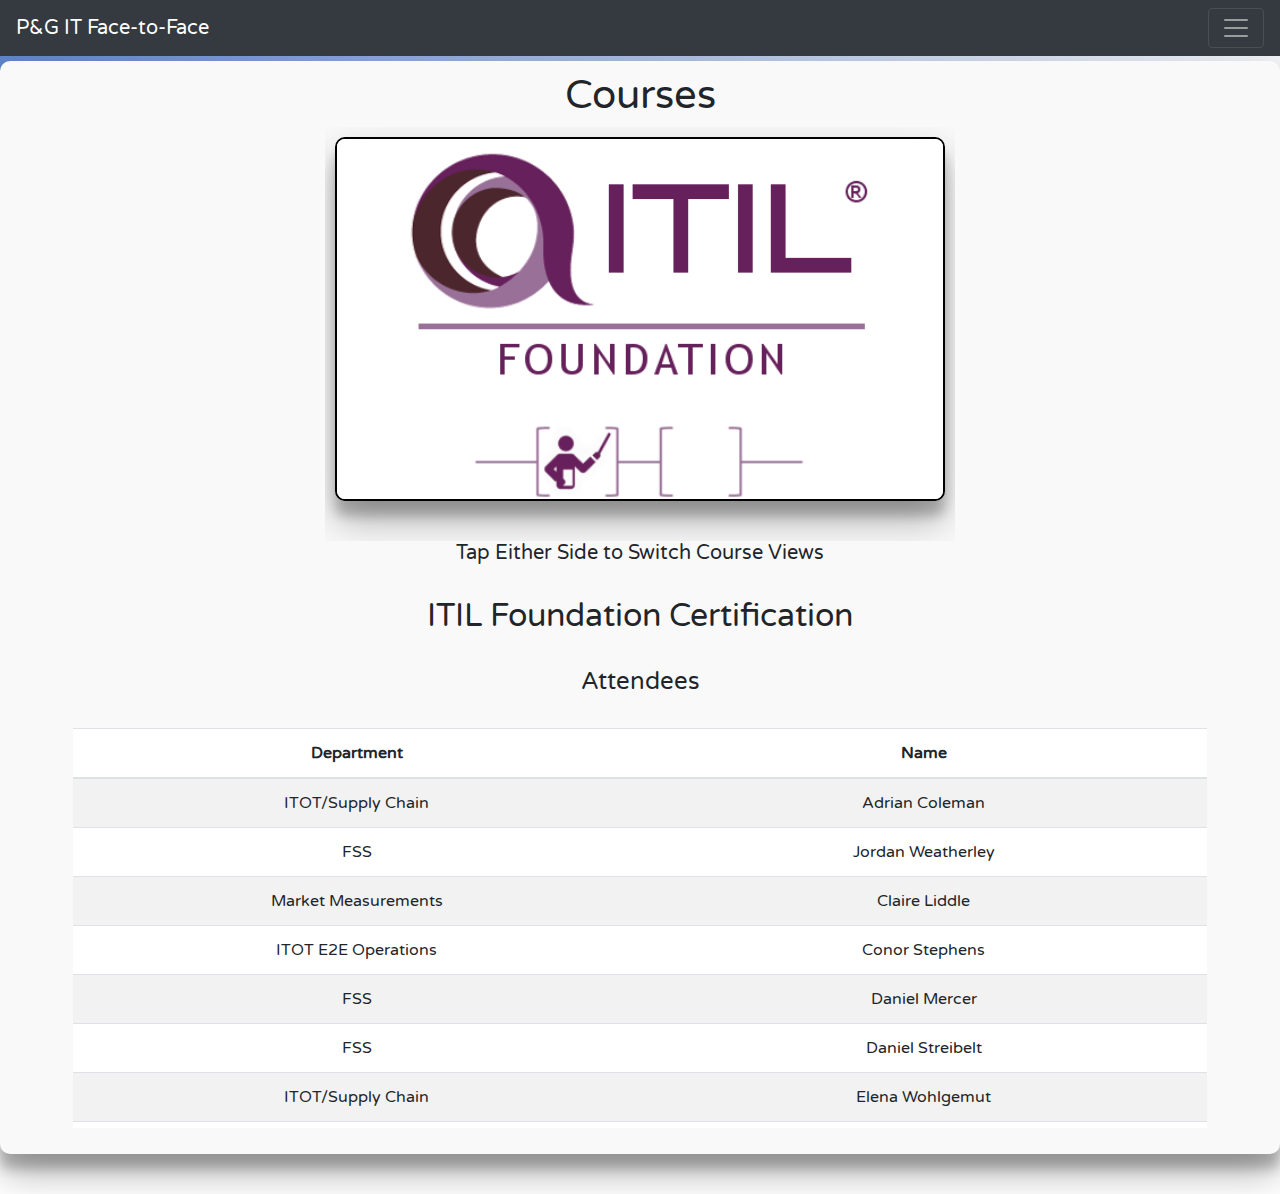
<file: Pages/course.html>
<!DOCTYPE html>
<html>
<head>
    <title>F2F Course Details</title>
    <meta name="viewport" content="width=device-width, initial-scale=1">
    <meta charset="utf-8">
    <script src="../Additional_Features/bootbox.min.js"></script>
    <script src="https://ajax.googleapis.com/ajax/libs/jquery/3.3.1/jquery.min.js"></script>
    <script src="https://cdnjs.cloudflare.com/ajax/libs/popper.js/1.14.3/umd/popper.min.js"></script>
    <script src="https://maxcdn.bootstrapcdn.com/bootstrap/4.1.3/js/bootstrap.min.js"></script>
    <link rel="stylesheet" href="https://maxcdn.bootstrapcdn.com/bootstrap/4.1.3/css/bootstrap.min.css">
    <link rel="shortcut icon" href="../Images/P&G Logo.png" type="image/png"/>
    <link rel="stylesheet" type="text/css" href="../Stylesheets/Jordan_Stylesheet.css">
    <script>
        $(document).ready(function(){
            var i = 1;

            console.log(i);
            $('#ee').on('click', function(){
                $('#eaeg').trigger('focus');
            });
            $('#content1').css('display', 'block');
            $('#name1').css('display', 'block');
            $('#next').on('click', function(){
                i = i+1;
                if(i == 6) {
                    i = 1;
                }
                switch(i) {
                    case 1:
                        $('#content1').css('display', 'block');
                        $('#content2').css('display', 'none');
                        $('#content3').css('display', 'none');
                        $('#content4').css('display', 'none');
                        $('#content5').css('display', 'none');
                        $('#name1').css('display', 'block');
                        $('#name2').css('display', 'none');
                        $('#name3').css('display', 'none');
                        $('#name4').css('display', 'none');
                        $('#name5').css('display', 'none');
                    break;
                    case 2:
                        $('#content1').css('display', 'none');
                        $('#content2').css('display', 'block');
                        $('#content3').css('display', 'none');
                        $('#content4').css('display', 'none');
                        $('#content5').css('display', 'none');
                        $('#name1').css('display', 'none');
                        $('#name2').css('display', 'block');
                        $('#name3').css('display', 'none');
                        $('#name4').css('display', 'none');
                        $('#name5').css('display', 'none');
                    break;
                    case 3:
                        $('#content1').css('display', 'none');
                        $('#content2').css('display', 'none');
                        $('#content3').css('display', 'block');
                        $('#content4').css('display', 'none');
                        $('#content5').css('display', 'none');
                        $('#name1').css('display', 'none');
                        $('#name2').css('display', 'none');
                        $('#name3').css('display', 'block');
                        $('#name4').css('display', 'none');
                        $('#name5').css('display', 'none');
                    break;
                    case 4:
                        $('#content1').css('display', 'none');
                        $('#content2').css('display', 'none');
                        $('#content3').css('display', 'none');
                        $('#content4').css('display', 'block');
                        $('#content5').css('display', 'none');
                        $('#name1').css('display', 'none');
                        $('#name2').css('display', 'none');
                        $('#name3').css('display', 'none');
                        $('#name4').css('display', 'block');
                        $('#name5').css('display', 'none');
                    break;
                    case 5:
                        $('#content1').css('display', 'none');
                        $('#content2').css('display', 'none');
                        $('#content3').css('display', 'none');
                        $('#content4').css('display', 'none');
                        $('#content5').css('display', 'block');
                        $('#name1').css('display', 'none');
                        $('#name2').css('display', 'none');
                        $('#name3').css('display', 'none');
                        $('#name4').css('display', 'none');
                        $('#name5').css('display', 'block');
                    break;
                    case 6:
                        $('#content1').css('display', 'none');
                        $('#content2').css('display', 'none');
                        $('#content3').css('display', 'none');
                        $('#content4').css('display', 'none');
                        $('#content5').css('display', 'none');
                        $('#name1').css('display', 'none');
                        $('#name2').css('display', 'none');
                        $('#name3').css('display', 'none');
                        $('#name4').css('display', 'none');
                        $('#name5').css('display', 'none');
                    break;
                }
                console.log(i);
            });
            $('#prev').on('click', function(){
                i = i-1;
                if(i == 0) {
                    i = 5;
                }
                switch(i) {
                    case 1:
                        $('#content1').css('display', 'block');
                        $('#content2').css('display', 'none');
                        $('#content3').css('display', 'none');
                        $('#content4').css('display', 'none');
                        $('#content5').css('display', 'none');
                        $('#name1').css('display', 'block');
                        $('#name2').css('display', 'none');
                        $('#name3').css('display', 'none');
                        $('#name4').css('display', 'none');
                        $('#name5').css('display', 'none');
                    break;
                    case 2:
                        $('#content1').css('display', 'none');
                        $('#content2').css('display', 'block');
                        $('#content3').css('display', 'none');
                        $('#content4').css('display', 'none');
                        $('#content5').css('display', 'none');
                        $('#name1').css('display', 'none');
                        $('#name2').css('display', 'block');
                        $('#name3').css('display', 'none');
                        $('#name4').css('display', 'none');
                        $('#name5').css('display', 'none');
                        $('#name6').css('display', 'none');
                    break;
                    case 3:
                        $('#content1').css('display', 'none');
                        $('#content2').css('display', 'none');
                        $('#content3').css('display', 'block');
                        $('#content4').css('display', 'none');
                        $('#content5').css('display', 'none');
                        $('#name1').css('display', 'none');
                        $('#name2').css('display', 'none');
                        $('#name3').css('display', 'block');
                        $('#name4').css('display', 'none');
                        $('#name5').css('display', 'none');
                    break;
                    case 4:
                        $('#content1').css('display', 'none');
                        $('#content2').css('display', 'none');
                        $('#content3').css('display', 'none');
                        $('#content4').css('display', 'block');
                        $('#content5').css('display', 'none');
                        $('#name1').css('display', 'none');
                        $('#name2').css('display', 'none');
                        $('#name3').css('display', 'none');
                        $('#name4').css('display', 'block');
                        $('#name5').css('display', 'none');
                    break;
                    case 5:
                        $('#content1').css('display', 'none');
                        $('#content2').css('display', 'none');
                        $('#content3').css('display', 'none');
                        $('#content4').css('display', 'none');
                        $('#content5').css('display', 'block');
                        $('#name1').css('display', 'none');
                        $('#name2').css('display', 'none');
                        $('#name3').css('display', 'none');
                        $('#name4').css('display', 'none');
                        $('#name5').css('display', 'block');
                    break;
                    case 6:
                        $('#content1').css('display', 'none');
                        $('#content2').css('display', 'none');
                        $('#content3').css('display', 'none');
                        $('#content4').css('display', 'none');
                        $('#content5').css('display', 'none');
                        $('#name1').css('display', 'none');
                        $('#name2').css('display', 'none');
                        $('#name3').css('display', 'none');
                        $('#name4').css('display', 'none');
                        $('#name5').css('display', 'none');
                    break;
                }
                console.log(i);
            });
        });
    </script>
</head>
<body>
    <nav class="navbar bg-dark navbar-dark">
        <a class="navbar-brand" href="main">P&G IT Face-to-Face</a>
        <button class="navbar-toggler" type="button" data-toggle="collapse" data-target="#collapsibleNavbar">
            <span class="navbar-toggler-icon"></span>
        </button>
        <div class="collapse navbar-collapse" id="collapsibleNavbar">
            <ul class="navbar-nav">
                <li class="nav-item active">
                    <a class="nav-link" href="">Course</a>
                </li>
                <li class="nav-item">
                    <a class="nav-link" href="daytoday">Day to Day Groups</a>
                </li>
                <!--
                <li class="nav-item">
                    <a class="nav-link" href="social-main">Social Hub</a>
                </li>
                -->
                <li class="nav-item">
                    <a class="nav-link" href="forum">Forum</a>
                </li>
                <li class="nav-item">
                    <a class="nav-link" href="403">In Development</a>
                </li>
            </ul>
        </div>  
    </nav>
    <div id="main" style="padding:10px; text-align: center;">
        <h1>Courses</h1>
        <div id="carouselExampleIndicators" class="carousel slide" data-ride="carousel" data-interval="false" data-keyboard="false">
            <!--
            <ol class="carousel-indicators">
                <li data-target="#carouselExampleIndicators" data-slide-to="0" class="active" id="sap"></li>
                <li data-target="#carouselExampleIndicators" data-slide-to="1"></li>
                <li data-target="#carouselExampleIndicators" data-slide-to="2"></li>
                <li data-target="#carouselExampleIndicators" data-slide-to="3"></li>
                <li data-target="#carouselExampleIndicators" data-slide-to="4"></li>
                <li data-target="#carouselExampleIndicators" data-slide-to="5"></li>
            </ol>
            -->
            <div class="carousel-inner" style="width: 50%; margin:auto; padding: 5px; min-width:300px;">
                <div class="carousel-item active" id="ITIL Foundation" style="width: 100%; margin:auto; padding: 5px; padding-bottom: 35px;">
                    <img class="d-block w-100" src="../Images/ITIL Foundation.png" alt="ITIL Foundation" style=" border: 2px black solid; background: white; border-radius: 10px; box-shadow: 0 19px 38px rgba(0,0,0,0.30), 0 15px 12px rgba(0,0,0,0.22);">
                </div>
                <div class="carousel-item" id="ITIL Practitioner" style="width: 100%; margin:auto; padding: 5px; padding-bottom: 35px;">
                    <img class="d-block w-100" src="../Images/ITIL Practitioner.png" alt="ITIL Practitioner" style=" border: 2px black solid; background: white; border-radius: 10px; box-shadow: 0 19px 38px rgba(0,0,0,0.30), 0 15px 12px rgba(0,0,0,0.22);">
                </div>
                <div class="carousel-item" id="Scrum Master" style="width: 100%; margin:auto; padding: 5px; padding-bottom: 35px;">
                    <img class="d-block w-100" src="../Images/SAP Logo.png" alt="Fourth slide" style=" border: 2px black solid; background: white; border-radius: 10px; box-shadow: 0 19px 38px rgba(0,0,0,0.30), 0 15px 12px rgba(0,0,0,0.22);">
                </div>
                <div class="carousel-item" id="Microsoft Mobility" style="width: 100%; margin:auto; padding: 5px; padding-bottom: 35px;">
                    <img class="d-block w-100" src="../Images/SAP Logo.png" alt="Fifth slide" style=" border: 2px black solid; background: white; border-radius: 10px; box-shadow: 0 19px 38px rgba(0,0,0,0.30), 0 15px 12px rgba(0,0,0,0.22);">
                </div>
                <div class="carousel-item" id="Microsoft BI" style="width: 100%; margin:auto; padding: 5px; padding-bottom: 35px;">
                    <img class="d-block w-100" src="../Images/SAP Logo.png" alt="Sixth slide" style=" border: 2px black solid; background: white; border-radius: 10px; box-shadow: 0 19px 38px rgba(0,0,0,0.30), 0 15px 12px rgba(0,0,0,0.22);">
                </div>
            </div>
            <a class="carousel-control-prev" href="#carouselExampleIndicators" role="button" data-slide="prev" style="width:50%;" id="prev">
                    <span class="carousel-control-prev-icon" style="opacity: 0;" aria-hidden="true"></span>
                    <span class="sr-only">Previous</span>
                </a>
            <a class="carousel-control-next" href="#carouselExampleIndicators" role="button" data-slide="next" style="width:50%;" id="next">
                <span class="carousel-control-next-icon" style="opacity: 0;" aria-hidden="true"></span>
                <span class="sr-only">Next</span>
            </a>
            <h5>Tap Either Side to Switch Course Views</h5>
        </div>
        <br>
        <div id="name1">
            <h2>ITIL Foundation Certification</h2>
        </div>
        <div id="name2">
            <h2>ITIL Practitioner Certification</h2>
        </div>
        <div id="name3">
            <h2>Scrum Master Certification</h2>
        </div>
        <div id="name4">
            <h2>Microsoft Mobility & Device Fundamentals</h2>
        </div>
        <div id="name5">
            <h2>Microsoft Power BI</h2>
        </div>
        <div id="content1">
            <br>
            <h4>Attendees</h4>
            <br>
            <div class="table" style="max-height:400px !important; overflow: scroll; overflow-x: hidden;">          
                <table class="table table-striped table-hover" style="text-align: center;">
                    <thead>
                        <tr>
                          <th style="width:50%">Department</th>
                          <th style="width:50%">Name</th>
                        </tr>
                    </thead>
                    <tbody>
                        <tr>
                            <td>ITOT/Supply Chain</td>
                            <td>Adrian Coleman</td>
                        </tr>
                        <tr>
                            <td>FSS</td>
                            <td id="ee" data-toggle="modal" data-target="#eaeg">Jordan Weatherley</td>
                            <div class="modal fade" id="eaeg" tabindex="-1" role="dialog" aria-labelledby="ModalLabel" aria-hidden="true">
                                <div class="modal-dialog" role="document">
                                  <div class="modal-content">
                                    <div class="modal-header">
                                      <h5 class="modal-title" id="ModalLabel">You've Found Easter Egg Number 2!</h5>
                                    </div>
                                    <div class="modal-body">
                                      <img src="../Images/Unicorn 2.png" style="width: 100%;">
                                    </div>
                                    <div class="modal-footer">
                                      <button type="button" class="btn btn-secondary" data-dismiss="modal">Close</button>
                                    </div>
                                  </div>
                                </div>
                              </div>
                        </tr>
                        <tr>
                            <td>Market Measurements</td>
                            <td>Claire Liddle</td>
                        </tr>
                        <tr>
                            <td>ITOT E2E Operations</td>
                            <td>Conor Stephens</td>
                        </tr>
                        <tr>
                            <td>FSS</td>
                            <td>Daniel Mercer</td>
                        </tr>
                        <tr>
                            <td>FSS</td>
                            <td>Daniel Streibelt</td>
                        </tr>
                        <tr>
                            <td>ITOT/Supply Chain</td>
                            <td>Elena Wohlgemut</td>
                       </tr>
                       <tr>
                            <td>MyPG Services</td>
                            <td>Fionnuala Reedy</td>
                        </tr>
                        <tr>
                            <td>FSS</td>
                            <td>Geoff Givens</td>
                        </tr>
                        <tr>
                            <td>FSS</td>
                            <td>George Roberts</td>
                        </tr>
                        <tr>
                            <td>GCR</td>
                            <td>Guy Mason</td>
                        </tr>
                        <tr>
                            <td>MyPG Services</td>
                            <td>Jessica Keegan</td>
                        </tr>
                        <tr>
                            <td>FSS</td>
                            <td>Jessie Partlow</td>
                        </tr>
                        <tr>
                            <td>Finsol R2R & BP&A</td>
                            <td>John Garner</td>
                        </tr>
                        <tr>
                            <td>FSS</td>
                            <td>Alexander Jones</td>
                        </tr>
                        <tr>
                            <td>FSS</td>
                            <td>Lauren Blair</td>
                        </tr>
                        <tr>
                            <td>FSS</td>
                            <td>Leonardo Bellucci</td>
                        </tr>
                        <tr>
                            <td>GCR</td>
                            <td>Mahsud Kuyumciyan</td>
                        </tr>
                        <tr>
                            <td>FSS</td>
                            <td>Mitchell Pearson</td>
                        </tr>
                        <tr>
                            <td>GCR</td>
                            <td>Lewis Oliver</td>
                        </tr>
                        <tr>
                            <td>FSS</td>
                            <td>Olivia Shaw</td>
                        </tr>
                        <tr>
                            <td>Delivery</td>
                            <td>Paul Gallagher</td>
                        </tr>
                        <tr>
                            <td>ITOT E2E Operations</td>
                            <td>Paula Carvalho</td>
                        </tr>
                        <tr>
                            <td>FSS</td>
                            <td>Rachael Cass</td>
                        </tr> 
                        <tr>
                            <td>FSS</td>
                            <td>Ranveer Sahota</td>
                        </tr>
                        <tr>
                            <td>GCR</td>
                            <td>Russell Beautyman</td>
                        </tr>
                        <tr>
                            <td>FSS</td>
                            <td>Sam Wiskow</td>
                        </tr>
                        <tr>
                            <td>FSS</td>
                            <td>Stephanie Clark</td>
                        </tr>
                        <tr>
                            <td>FSS</td>
                            <td>Stephan Clark</td>
                        </tr>
                        <tr>
                            <td>Data & Analytics</td>
                            <td>Supraja Russell</td>
                        </tr>
                        <tr>
                            <td>FSS</td>
                            <td>Thomas Robson</td>
                        </tr>
                    </tbody>
                </table>
            </div>
        </div>
        <div id="content2">
            <br>
            <h4>Attendees</h4>
            <br>
            <div class="table" style="max-height:400px !important; overflow: scroll; overflow-x: hidden;">          
                <table class="table table-striped table-hover" style="text-align: center;">
                    <thead>
                        <tr>
                          <th style="width:50%">Department</th>
                          <th style="width:50%">Name</th>
                        </tr>
                    </thead>
                    <tbody>
                        <tr>
                          <td>MyPG Services</td>
                          <td>Andrew Peace</td>
                        </tr>
                        <tr>
                            <td>ITS</td>
                            <td>Bently Eapen</td>
                        </tr>
                        <tr>
                            <td>FSS</td>
                            <td>Gianluca Manzi</td>
                        </tr>
                        <tr>
                            <td>MyPG Services</td>
                            <td>Jasvinder Chungh</td>
                        </tr>
                        <tr>
                            <td>MyPG Services</td>
                            <td>Liam Murphy</td>
                        </tr>
                        <tr>
                            <td>MyPG Services</td>
                            <td>Liam Gordon</td>
                        </tr>
                        <tr>
                            <td>FSS</td>
                            <td>Michael D'Arcy</td>
                        </tr>
                        <tr>
                            <td>Market Measurements</td>
                            <td>Nicola Lackenby</td>
                        </tr>
                        <tr>
                            <td>FSS</td>
                            <td>Paulo Zuniga Arias</td>
                        </tr>
                    </tbody>
                </table>
            </div>
        </div>
        <div id="content3">
            <br>
            <h4>Attendees</h4>
            <br>
            <div class="table" style="max-height:400px !important; overflow: scroll; overflow-x: hidden;">          
                <table class="table table-striped table-hover" style="text-align: center;">
                    <thead>
                        <tr>
                          <th style="width:50%">Department</th>
                          <th style="width:50%">Name</th>
                        </tr>
                    </thead>
                    <tbody>
                        <tr>
                            <td>Cloud Team</td>
                            <td>Adrian Caile</td>
                        </tr>
                        <tr>
                            <td>FSS</td>
                            <td>Alexandru Zarafu</td>
                        </tr>
                        <tr>
                            <td>FSS</td>
                            <td>Andrew Armstrong</td>
                        </tr>
                        <tr>
                            <td>Consumer</td>
                            <td>Catherine Horgan</td>
                        </tr>
                        <tr>
                            <td>ITOT/Supply Chain</td>
                            <td>David Tutt</td>
                        </tr>
                        <tr>
                            <td>FSS</td>
                            <td>Emma Pyper</td>
                        </tr>
                        <tr>
                            <td>ITOT/Supply Chain</td>
                            <td>Ian Darke</td>
                        </tr>
                        <tr>
                            <td>FSS</td>
                            <td>Isla Rowe</td>
                        </tr>
                        <tr>
                            <td>Consumer</td>
                            <td>Maria Humble</td>
                        </tr>
                        <tr>
                            <td>Delivery</td>
                            <td>Nathanial Ray</td>
                        </tr>
                        <tr>
                            <td>FSS</td>
                            <td>Oliver Snowdon</td>
                        </tr>
                        <tr>
                            <td>Customer Solutions</td>
                            <td>Omolara Audu</td>
                        </tr>
                        <tr>
                            <td>FSS</td>
                            <td>Paula Sewell</td>
                        </tr>
                        <tr>
                            <td>UK SMO</td>
                            <td>Pere Farrero Roger</td>
                        </tr>
                        <tr>
                            <td>GCR</td>
                            <td>Richard Dent</td>
                        </tr>
                        <tr>
                            <td>FSS</td>
                            <td>Ricky Joy</td>
                        </tr>
                        <tr>
                            <td>FSS</td>
                            <td>Ross McKay</td>
                        </tr>
                        <tr>
                            <td>FSS</td>
                            <td>Sara Fitzgerald</td>
                        </tr>
                        <tr>
                            <td>FSS</td>
                            <td>Sarah Sewell</td>
                        </tr>
                        <tr>
                            <td>Delivery</td>
                            <td>Sebastian Britten</td>
                        </tr>
                        <tr>
                            <td>R&D IT</td>
                            <td>Sophie Berry</td>
                        </tr>
                        <tr>
                            <td>MyPG Services</td>
                            <td>Stephanie Brown</td>
                        </tr>
                        <tr>
                            <td>FSS</td>
                            <td>Thomas Burdon</td>
                        </tr>
                        <tr>
                            <td>Delivery</td>
                            <td>Yashinta Wahyuni</td>
                        </tr>
                    </tbody>
                </table>
            </div>
        </div>
        <div id="content4">
            <br>
            <h4>Attendees</h4>
            <br>
            <div class="table" style="max-height:400px !important; overflow: scroll; overflow-x: hidden;">          
                <table class="table table-striped table-hover" style="text-align: center;">
                    <thead>
                        <tr>
                          <th style="width:50%">Department</th>
                          <th style="width:50%">Name</th>
                        </tr>
                    </thead>
                    <tbody>
                        <tr>
                          <td>ITOT/Supply Chain</td>
                          <td>Alba Puig Castro</td>
                        </tr>
                        <tr>
                            <td>MyPG Services</td>
                            <td>David Cooksey</td>
                        </tr>
                        <tr>
                            <td>MyPG Services</td>
                            <td>Gail Sherwood</td>
                        </tr>
                        <tr>
                            <td>FSS</td>
                            <td>Glenn Hempton</td>
                        </tr>
                        <tr>
                            <td>MyPG Services</td>
                            <td>Guy Rintoul</td>
                        </tr>
                        <tr>
                            <td>ITOT/Supply Chain</td>
                            <td>Ho Lam Wong</td>
                        </tr>
                        <tr>
                            <td>ITOT E2E Operations</td>
                            <td>Mandeep Singh</td>
                        </tr>
                        <tr>
                            <td>FSS</td>
                            <td>Olivia Fell</td>
                        </tr>
                        <tr>
                            <td>MyPG Services</td>
                            <td>Salima Khaloufi</td>
                        </tr>
                        <tr>
                            <td>MyPG Services</td>
                            <td>Stuart McBain</td>
                        </tr>
                        <tr>
                            <td>MyPG Services</td>
                            <td>Stylianos Perseidis</td>
                        </tr>
                        <tr>
                            <td>MyPG Services</td>
                            <td>Varvara Sevostyanova</td>
                        </tr>
                        <tr>
                            <td>MyPG Services</td>
                            <td>Yazhou Liu</td>
                        </tr>
                    </tbody>
                </table>
            </div>
        </div>
        <div id="content5">
            <br>
            <h4>Attendees</h4>
            <br>
            <div class="table" style="max-height:400px !important; overflow: scroll; overflow-x: hidden;">          
                <table class="table table-striped table-hover" style="text-align: center;">
                    <thead>
                        <tr>
                          <th style="width:50%">Department</th>
                          <th style="width:50%">Name</th>
                        </tr>
                    </thead>
                    <tbody>
                        <tr>
                            <td>ITOT/Supply Chain</td>
                            <td>Adam Williamson</td>
                        </tr>
                        <tr>
                            <td>FSS</td>
                            <td>Anastasija Smirnova</td>
                        </tr>
                        <tr>
                            <td>Data & Analytics</td>
                            <td>Ankit Mahajan</td>
                        </tr>
                        <tr>
                            <td>NGS</td>
                            <td>Anshul Srivastava</td>
                        </tr>
                        <tr>
                            <td>MyPG Services</td>
                            <td>Cassandra Kua</td>
                        </tr>
                        <tr>
                            <td>HR</td>
                            <td>Catriona Watson</td>
                        </tr>
                        <tr>
                            <td>GCR</td>
                            <td>Claire Torelli</td>
                        </tr>
                        <tr>
                            <td>Delivery</td>
                            <td>Daniel Winchester</td>
                        </tr>
                        <tr>
                            <td>FSS</td>
                            <td>Duncan Wicks</td>
                        </tr>
                        <tr>
                            <td>ITOT/Supplu Chain</td>
                            <td>Edith Nordin</td>
                        </tr>
                        <tr>
                            <td>MyPG Services</td>
                            <td>Gemma Carlise</td>
                        </tr>
                        <tr>
                            <td>MyPG Services</td>
                            <td>Gillian Law</td>
                        </tr>
                        <tr>
                            <td>Data & Analytics</td>
                            <td>Ian Platt</td>
                        </tr>
                        <tr>
                            <td>FSS</td>
                            <td>Isabelle Johnson</td>
                        </tr>
                        <tr>
                            <td>Consumer</td>
                            <td>Joanna Fowler</td>
                        </tr>
                        <tr>
                            <td>FinSol Ar, Banking, & Serv Ops</td>
                            <td>John Barraclough</td>
                        </tr>
                        <tr>
                            <td>ITOT/Supply Chain</td>
                            <td>Jola Nika</td>
                        </tr>
                        <tr>
                            <td>ITOT/Supply Chain</td>
                            <td>Jola Nika</td>
                        </tr>
                        <tr>
                            <td>Data & Analytics</td>
                            <td>Jonathan Furuya</td>
                        </tr>
                        <tr>
                            <td>MyPG Services</td>
                            <td>Julie Fitzgerald</td>
                        </tr>
                        <tr>
                            <td>ITOT/Supply Chain</td>
                            <td>Karen Popplewell</td>
                        </tr>
                        <tr>
                            <td>ITS</td>
                            <td>Mark Grigsby</td>
                        </tr>
                        <tr>
                            <td>Delivery</td>
                            <td>Michael Powell</td>
                        </tr>
                        <tr>
                            <td>Data & Analytics</td>
                            <td>Ece Onur</td>
                        </tr>
                        <tr>
                            <td>Data & Analytics</td>
                            <td>Philippa Quince</td>
                        </tr>
                        <tr>
                            <td>Data & Analytics</td>
                            <td>Ravi Bansoodeb</td>
                        </tr>
                        <tr>
                            <td>MyOG Services</td>
                            <td>Richard King</td>
                        </tr>
                        <tr>
                            <td>Data & Analytics</td>
                            <td>Roxana Maria Lungu</td>
                        </tr>
                        <tr>
                            <td>FSS</td>
                            <td>Sinead Devine</td>
                        </tr>
                        <tr>
                            <td>ITS</td>
                            <td>Sudarsan Desikan</td>
                        </tr>
                        <tr>
                            <td>Data & Analytics</td>
                            <td>Thomas Poundall</td>
                        </tr>
                        <tr>
                            <td>ITOT/Supply Chain</td>
                            <td>Tomas Perez-Durias</td>
                        </tr>
                    </tbody>
                </table>
            </div>
        </div>
    </div>
</body>
</html>
</file>
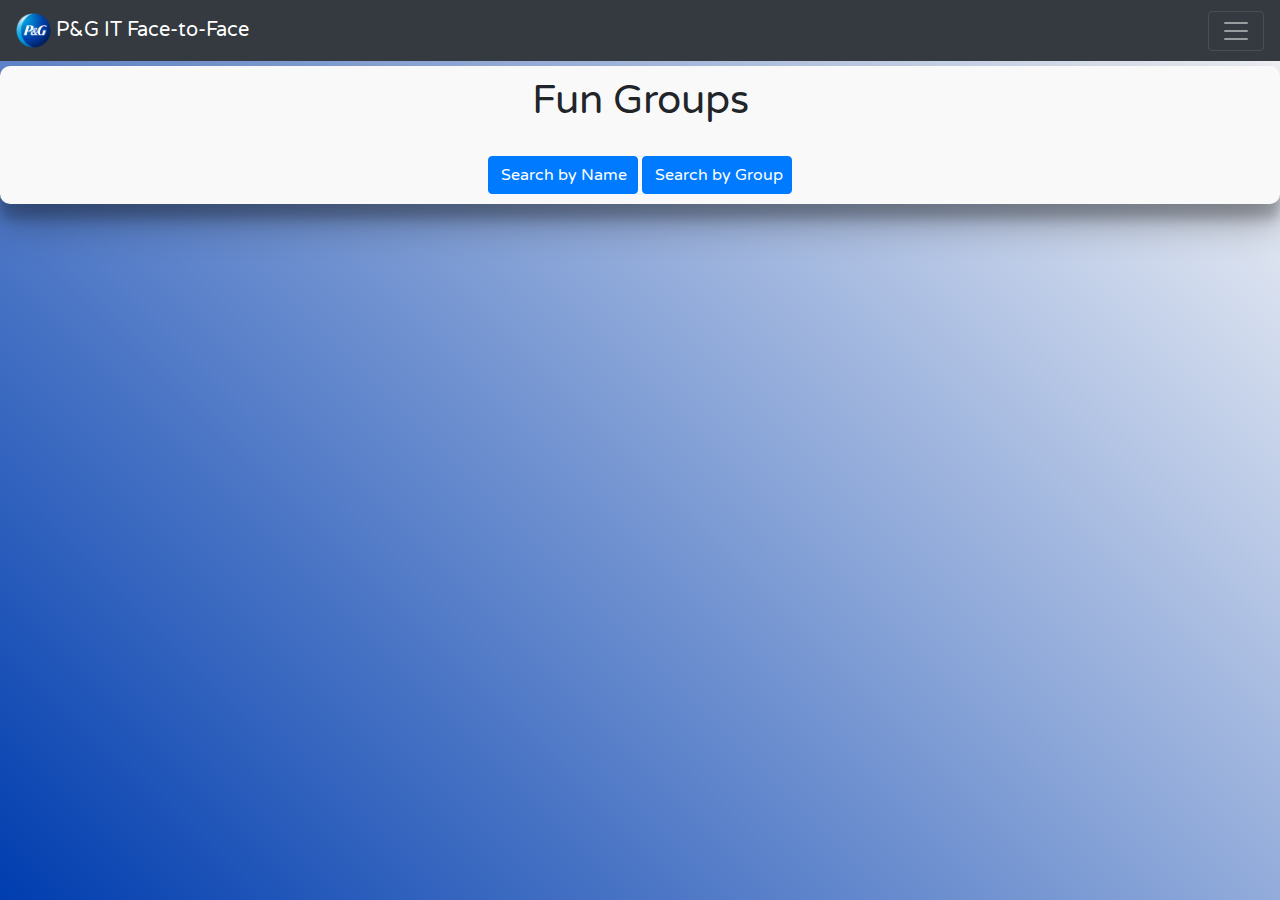
<file: Pages/daytoday.html>
<!DOCTYPE html>
<html>
<head>
    <title>F2F Course Details</title>
    <meta name="viewport" content="width=device-width, initial-scale=1">
    <meta charset="utf-8">
    <script src="../Additional_Features/bootbox.min.js"></script>
    <script src="https://ajax.googleapis.com/ajax/libs/jquery/3.3.1/jquery.min.js"></script>
    <script src="https://cdnjs.cloudflare.com/ajax/libs/popper.js/1.14.3/umd/popper.min.js"></script>
    <script src="https://maxcdn.bootstrapcdn.com/bootstrap/4.1.3/js/bootstrap.min.js"></script>
    <link rel="stylesheet" href="https://maxcdn.bootstrapcdn.com/bootstrap/4.1.3/css/bootstrap.min.css">
    <link rel="shortcut icon" href="../Images/P&G Logo.png" type="image/png"/>
    <link rel="stylesheet" type="text/css" href="../Stylesheets/Jordan_Stylesheet.css">
    <script>
        $(document).ready(function(){
            $('#name1').css('display', 'none');
            $('#group1').css('display', 'none');
            $('#name2').css('display', 'none');
            $('#group2').css('display', 'none');
        });
    </script>
    <script>
        var option;
        function myFunction(choice){
            option = choice;
            var day = 1; /* CHANGE ME TO 2 FOR DAY 2*/
            var name1 = document.getElementById("name1");
            var group1 = document.getElementById("group1");
            var name2 = document.getElementById("name2");
            var group2 = document.getElementById("group2");

            if(day == 2) {
                option = option + 2;
            }
            console.log(option);
            if (option == 1) {
                name1.style.display = "block";
                group1.style.display = "none";
                name2.style.display = "none";
                group2.style.display = "none";
                document.getElementById("sbname").className = "btn btn-secondary";
                document.getElementById("sbgroup").className = "btn btn-primary";
            } else if (option == 2) {
                name1.style.display = "none";
                group1.style.display = "block";
                name2.style.display = "none";
                group2.style.display = "none";
                document.getElementById("sbname").className = "btn btn-primary";
                document.getElementById("sbgroup").className = "btn btn-secondary";
            } else if (option == 3) {
                name1.style.display = "none";
                group1.style.display = "none";
                name2.style.display = "block";
                group2.style.display = "none";
                document.getElementById("sbname").className = "btn btn-secondary";
                document.getElementById("sbgroup").className = "btn btn-primary";
            } else if (option == 4) {
                name1.style.display = "none";
                group1.style.display = "none";
                name2.style.display = "none";
                group2.style.display = "block";
                document.getElementById("sbname").className = "btn btn-primary";
                document.getElementById("sbgroup").className = "btn btn-secondary";
            } else {
                name1.style.display = "none";
                group1.style.display = "none";
                name2.style.display = "none";
                group2.style.display = "none";
            }
        }
    </script>
    <script>
        function groupSearch1() {
            // Declare variables 
            var input, filter, table, tr, td, i;
            input = document.getElementById("myInput2");
            filter = input.value.toUpperCase();
            table = document.getElementById("myTable2");
            tr = table.getElementsByTagName("tr");
        
                 // Loop through all table rows, and hide those who don't match the search query
            for (i = 0; i < tr.length; i++) {
            td = tr[i].getElementsByTagName("td")[1];
                if (td) {
                    if (td.innerHTML.toUpperCase().indexOf(filter) > -1) {
                        tr[i].style.display = "";
                    } else {
                        tr[i].style.display = "none";
                    }
                } 
            }
        }
        function groupSearch2() {
            // Declare variables 
            var input, filter, table, tr, td, i;
            input = document.getElementById("myInput4");
            filter = input.value.toUpperCase();
            table = document.getElementById("myTable4");
            tr = table.getElementsByTagName("tr");
        
                 // Loop through all table rows, and hide those who don't match the search query
            for (i = 0; i < tr.length; i++) {
            td = tr[i].getElementsByTagName("td")[1];
                if (td) {
                    if (td.innerHTML.toUpperCase().indexOf(filter) > -1) {
                        tr[i].style.display = "";
                    } else {
                        tr[i].style.display = "none";
                    }
                } 
            }
        }
    </script>
    <script>
        function nameSearch1() {
            // Declare variables 
            var input, filter, table, tr, td, i;
            input = document.getElementById("myInput1");
            filter = input.value.toUpperCase();
            table = document.getElementById("myTable1");
            tr = table.getElementsByTagName("tr");
        
                 // Loop through all table rows, and hide those who don't match the search query
            for (i = 0; i < tr.length; i++) {
            td = tr[i].getElementsByTagName("td")[0];
                if (td) {
                    if (td.innerHTML.toUpperCase().indexOf(filter) > -1) {
                        tr[i].style.display = "";
                    } else {
                        tr[i].style.display = "none";
                    }
                } 
            }
        }
        function nameSearch2() {
            // Declare variables 
            var input, filter, table, tr, td, i;
            input = document.getElementById("myInput3");
            filter = input.value.toUpperCase();
            table = document.getElementById("myTable3");
            tr = table.getElementsByTagName("tr");
        
                 // Loop through all table rows, and hide those who don't match the search query
            for (i = 0; i < tr.length; i++) {
            td = tr[i].getElementsByTagName("td")[0];
                if (td) {
                    if (td.innerHTML.toUpperCase().indexOf(filter) > -1) {
                        tr[i].style.display = "";
                    } else {
                        tr[i].style.display = "none";
                    }
                } 
            }
        }
    </script>
    <script>
        // When the user scrolls down 20px from the top of the document, show the button
        window.onscroll = function() {scrollFunction()};
        
        function scrollFunction() {
            if (document.body.scrollTop > 20 || document.documentElement.scrollTop > 20) {
                document.getElementById("myTopBtn").style.display = "block";
            } else {
                document.getElementById("myTopBtn").style.display = "none";
            }
        }

        // When the user clicks on the button, scroll to the top of the document
        function topFunction() {
            document.body.scrollTop = 0; // For Safari
            document.documentElement.scrollTop = 0; // For Chrome, Firefox, IE and Opera
        }
    </script>
</head>
<body>
    <nav class="navbar bg-dark navbar-dark">
        <a class="navbar-brand" href="main">
            <img src="../Images/P&G Logo.png" style="height:35px;">
            P&G IT Face-to-Face</a>
        <button class="navbar-toggler" type="button" data-toggle="collapse" data-target="#collapsibleNavbar">
            <span class="navbar-toggler-icon"></span>
        </button>
        <div class="collapse navbar-collapse" id="collapsibleNavbar">
            <ul class="navbar-nav">
                <li class="nav-item">
                    <a class="nav-link" href="course">Course</a>
                </li>
                <li class="nav-item active">
                    <a class="nav-link" href="">Fun Groups</a>
                </li>
                <!--
                <li class="nav-item">
                    <a class="nav-link" href="social-main">Social Hub</a>
                </li>
                -->
                <li class="nav-item">
                    <a class="nav-link" href="forum">Forum</a>
                </li>
                <li class="nav-item">
                    <a class="nav-link" href="mapofleeds">Map Of Leeds</a>
                </li>
            </ul>
        </div>  
    </nav>
    <div id="main" style="padding:10px; text-align: center;">
        <h1>Fun Groups</h1>
        <br>
        <button type="button" class="btn btn-primary" style="width:150px;" id="sbname" onclick="myFunction(1)">Search by Name</button>
        <button type="button" class="btn btn-primary" style="width:150px;" id="sbgroup" onclick="myFunction(2)">Search by Group</button>
        <br>
        <div id="name1">
            <br>
            <h4>Day 1 Groups</h4>
            <input type="text" id="myInput1" onkeyup="nameSearch1()" placeholder="Search for names..">

            <table id="myTable1" class="table table-striped table-hover" style="height: 600px;">
                <thead>
                    <tr>
                        <th>Name</th>
                        <th>Group</th>
                    </tr>
                </thead>
                <tbody>
                    <tr>
                        <td>Andrew Armstrong</td>
                        <td>Code Monkeys</td>
                    </tr>
                    <tr>
                        <td>Omolara Audu</td>
                        <td>Bleeding Edge</td>
                    </tr>
                    <tr>
                        <td>Ravi Bansoodeb</td>
                        <td>Tech Army</td>
                    </tr>
                    <tr>
                        <td>John Barraclough</td>
                        <td>Thunder</td>
                    </tr>
                    <tr>
                        <td>Russell Beautyman</td>
                        <td>Power Up</td>
                    </tr>
                    <tr>
                        <td>Leonardo Bellucci</td>
                        <td>Thunder</td>
                    </tr>
                    <tr>
                        <td>Lauren Blair</td>
                        <td>BB8 All the Pies</td>
                    </tr>
                    <tr>
                        <td>Giulio Bontadini</td>
                        <td>Bigger Craftier Raps</td>
                    </tr>
                    <tr>
                        <td>Sebastian Britten</td>
                        <td>Tech Army</td>
                    </tr>
                    <tr>
                        <td>Stephanie Brown</td>
                        <td>Bleeding Edge</td>
                    </tr>
                    <tr>
                        <td>Thomas Burdon</td>
                        <td>Yule Get Yours</td>
                    </tr>
                    <tr>
                        <td>Adrian Caile</td>
                        <td>The Unstoppables</td>
                    </tr>
                    <tr>
                        <td>Gemma Carlile</td>
                        <td>Power Up</td>
                    </tr>
                    <tr>
                        <td>Paula Carvalho</td>
                        <td>The Unstoppables</td>
                    </tr>
                    <tr>
                        <td>Rachael Cass</td>
                        <td>Smurfs</td>
                    </tr>
                    <tr>
                        <td>Jasvinder Chungh</td>
                        <td>Java Jumpers</td>
                    </tr>
                    <tr>
                        <td>Stephanie Clark</td>
                        <td>Java Jumpers</td>
                    </tr>
                    <tr>
                        <td>Stephen Clark</td>
                        <td>BB8 All the Pies</td>
                    </tr>
                    <tr>
                        <td>Adrian Coleman</td>
                        <td>Bleeding Edge</td>
                    </tr>
                    <tr>
                        <td>David Cooksey</td>
                        <td>Java Jumpers</td>
                    </tr>
                    <tr>
                        <td>Michael D'Arcy</td>
                        <td>Tomb Raider</td>
                    </tr>
                    <tr>
                        <td>Ian Darke</td>
                        <td>Code Monkeys</td>
                    </tr>
                    <tr>
                        <td>Richard Dent</td>
                        <td>Power Up</td>
                    </tr>
                    <tr>
                        <td>Sinead Devine</td>
                        <td>BB8 All the Pies</td>
                    </tr>
                    <tr>
                        <td>Bently Eapen</td>
                        <td>Tomb Raider</td>
                    </tr>
                    <tr>
                        <td>Onur Ece</td>
                        <td>Bleeding Edge</td>
                    </tr>
                    <tr>
                        <td>Pere Farrero Roger</td>
                        <td>Bigger Craftier Raps</td>
                    </tr>
                    <tr>
                        <td>Olivia Fell</td>
                        <td>Java Jumpers</td>
                    </tr>
                    <tr>
                        <td>Sara Fitzgerald</td>
                        <td>Power Up</td>
                    </tr>
                    <tr>
                        <td>Julie Fitzgerald</td>
                        <td>Code Monkeys</td>
                    </tr>
                    <tr>
                        <td>Joanna Fowler</td>
                        <td>Java Jumpers</td>
                    </tr>
                    <tr>
                        <td>Jonathan Furuya</td>
                        <td>Thunder</td>
                    </tr>
                    <tr>
                        <td>Paul Gallagher</td>
                        <td>Java Jumpers</td>
                    </tr>                                                   
                    <tr>
                        <td>John Garner</td>
                        <td>Tomb Raider</td>
                    </tr>
                    <tr>
                        <td>Geoff Givens</td>
                        <td>Bleeding Edge</td>
                    </tr>
                    <tr>
                        <td>Liam Gordon</td>
                        <td>iEight</td>
                    </tr>
                    <tr>
                        <td>Mark Grigsby</td>
                        <td>Yule Get Yours</td>
                    </tr>
                    <tr>
                        <td>Glenn Hempton</td>
                        <td>Bleeding Edge</td>
                    </tr>
                    <tr>
                        <td>Catherine Horgan</td>
                        <td>Bigger Craftier Raps</td>
                    </tr>
                    <tr>
                        <td>Maria Humble</td>
                        <td>The Unstoppables</td>
                    </tr>
                    <tr>
                        <td>Isabelle Johnson</td>
                        <td>The Unstoppables</td>
                    </tr>
                    <tr>
                        <td>Xander Jones</td>
                        <td>Power Up</td>
                    </tr>
                    <tr>
                        <td>Ricky Joy</td>
                        <td>Code Monkeys</td>
                    </tr>
                    <tr>
                        <td>Jessica Keegan</td>
                        <td>Smurfs</td>
                    </tr>
                    <tr>
                        <td>Salima Khaloufi</td>
                        <td>iEight</td>
                    </tr>
                    <tr>
                        <td>Richard King</td>
                        <td>Bigger Craftier Raps</td>
                    </tr>
                    <tr>
                        <td>Mahsud Kuyumciyan</td>
                        <td>Yule Get Yours</td>
                    </tr>
                    <tr>
                        <td>Nicola Lackenby</td>
                        <td>Smurfs</td>
                    </tr>
                    <tr>
                        <td>Gillian Law</td>
                        <td>Java Jumpers</td>
                    </tr>
                    <tr>
                        <td>Oliver Lewis</td>
                        <td>Tech Army</td>
                    </tr>
                    <tr>
                        <td>Claire Liddle</td>
                        <td>Bleeding Edge</td>
                    </tr>
                    <tr>
                        <td>Yazhou Liu</td>
                        <td>iEight</td>
                    </tr>
                    <tr>
                        <td>Roxana Maria Lungu</td>
                        <td>Bigger Craftier Wraps</td>
                    </tr>
                    <tr>
                        <td>Ankit Mahajan</td>
                        <td>iEight</td>
                    </tr>
                    <tr>
                        <td>Gianluca Manzi</td>
                        <td>Bigger Craftier Raps</td>
                    </tr>
                    <tr>
                        <td>Alessandro Marvaldi</td>
                        <td>Yule Get Yours</td>
                    </tr>
                    <tr>
                        <td>Guy Mason</td>
                        <td>Code Monkeys</td>
                    </tr>
                    <tr>
                        <td>Stuart McBain</td>
                        <td>Power Up</td>
                    </tr>
                    <tr>
                        <td>Ross McKay</td>
                        <td>Thunder</td>
                    </tr>
                    <tr>
                        <td>Daniel Mercer</td>
                        <td>Tomb Raider</td>
                    </tr>
                    <tr>
                        <td>Liam Murphy</td>
                        <td>Tomb Raider</td>
                    </tr>
                    <tr>
                        <td>Jola Nika</td>
                        <td>Bigger Craftier Raps</td>
                    </tr>
                    <tr>
                        <td>Edith Nordin</td>
                        <td>Smurfs</td>
                    </tr>
                    <tr>
                        <td>Andrew Peace</td>
                        <td>iEight</td>
                    </tr>
                    <tr>
                        <td>Mitchell Pearson</td>
                        <td>Tomb Raider</td>
                    </tr>
                    <tr>
                        <td>Tomas Perez-Durias</td>
                        <td>Tech Army</td>
                    </tr>
                    <tr>
                        <td>Stylianos Perseidis</td>
                        <td>Power Up</td>
                    </tr>
                    <tr>
                        <td>Ian Platt</td>
                        <td>Bigger Craftier Raps</td>
                    </tr>
                    <tr>
                        <td>Karen Popplewell</td>
                        <td>Tech Army</td>
                    </tr>
                    <tr>
                        <td>Thomas Poundall</td>
                        <td>Bigger Craftier Raps</td>
                    </tr>
                    <tr>
                        <td>Michael Powell</td>
                        <td>Code Monkeys</td>
                    </tr>
                    <tr>
                        <td>Alba Puig Castro</td>
                        <td>iEight</td>
                    </tr>
                    <tr>
                        <td>Emma Pyper</td>
                        <td>Bleeding Edge</td>
                    </tr>
                    <tr>
                        <td>Philippa Quince</td>
                        <td>Smurfs</td>
                    </tr>
                    <tr>
                        <td>Nathanial Ray</td>
                        <td>Thunder</td>
                    </tr>
                    <tr>
                        <td>Fionnuala Reedy</td>
                        <td>Tech Army</td>
                    </tr>
                    <tr>
                        <td>Guy Rintoul</td>
                        <td>Power Up</td>
                    </tr>
                    <tr>
                        <td>George Roberts</td>
                        <td>Thunder</td>
                    </tr>
                    <tr>
                        <td>Thomas Robson</td>
                        <td>BB8 All the Pies</td>
                    </tr>
                    <tr>
                        <td>Isla Rowe</td>
                        <td>Tomb Raider</td>
                    </tr>
                    <tr>
                        <td>Supraja Russell</td>
                        <td>The Unstoppables</td>
                    </tr>
                    <tr>
                        <td>Ranveer Sahota</td>
                        <td>Smurfs</td>
                    </tr>
                    <tr>
                        <td>Varvara Sevostyanova</td>
                        <td>iEight</td>
                    </tr>
                    <tr>
                        <td>Paula Sewell</td>
                        <td>Code Monkeys</td>
                    </tr>
                    <tr>
                        <td>Sarah Sewell</td>
                        <td>Smurfs</td>
                    </tr>
                    <tr>
                        <td>Olivia Shaw</td>
                        <td>BB8 All the Pies</td>
                    </tr>
                    <tr>
                        <td>Gail Sherwood</td>
                        <td>Java Jumpers</td>
                    </tr>
                    <tr>
                        <td>Mandeep Singh</td>
                        <td>Tech Army</td>
                    </tr>
                    <tr>
                        <td>Anastasija Smirnova</td>
                        <td>The Unstoppables</td>
                    </tr>
                    <tr>
                        <td>Oliver Snowdon</td>
                        <td>Tech Army</td>
                    </tr>
                    <tr>
                        <td>Anshul Srivastava</td>
                        <td>Thunder</td>
                    </tr>
                    <tr>
                        <td>Conor Stephens</td>
                        <td>iEight</td>
                    </tr>
                    <tr>
                        <td>Daniel Streibelt</td>
                        <td>Tomb Raider</td>
                    </tr>
                    <tr>
                        <td>Claire Torelli</td>
                        <td>Tech Army</td>
                    </tr>
                    <tr>
                        <td>David Tutt</td>
                        <td>Bigger Craftier Raps</td>
                    </tr>
                    <tr>
                        <td>Yashinta Wahyuni</td>
                        <td>Tomb Raider</td>
                    </tr>
                    <tr>
                        <td>Catriona Watson</td>
                        <td>Thunder</td>
                    </tr>
                    <tr>
                        <td>Jordan Weatherley</td>
                        <td>BB8 All the Pies</td>
                    </tr>
                    <tr>
                        <td>Duncan Wicks</td>
                        <td>Yule Get yours</td>
                    </tr>
                    <tr>
                        <td>Adam Williamson</td>
                        <td>Smurfs</td>
                    </tr>
                    <tr>
                        <td>Sam Wiskow</td>
                        <td>Yule Get Yours</td>
                    </tr>
                    <tr>
                        <td>Elena Wohlgemut</td>
                        <td>Thunder</td>
                    </tr>
                    <tr>
                        <td>Ho Lam Wong</td>
                        <td>Smurfs</td>
                    </tr>
                    <tr>
                        <td>Alexandru Zarafu</td>
                        <td>Tech Army</td>
                    </tr>
                    <tr>
                        <td>Paulo Zuniga Arias</td>
                        <td>Tomb Raider</td>
                    </tr>
                </tbody>
            </table>
        </div>
        <div id="name2">
            <br>
                <h4>Day 2 Groups</h4>
                <input type="text" id="myInput3" onkeyup="nameSearch2()" placeholder="Search for names..">
    
                <table id="myTable3" class="table table-striped table-hover">
                    <thead>
                        <tr>
                            <th>Name</th>
                            <th>Group</th>
                        </tr>
                    </thead>
                    <tbody>
                    <tr>
                        <td>Andrew Armstrong</td>
                        <td>Code Monkeys</td>
                    </tr>
                    <tr>
                        <td>Omolara Audu</td>
                        <td>Bleeding Edge</td>
                    </tr>
                    <tr>
                        <td>Ravi Bansoodeb</td>
                        <td>Tech Army</td>
                    </tr>
                    <tr>
                        <td>John Barraclough</td>
                        <td>Thunder</td>
                    </tr>
                    <tr>
                        <td>Russell Beautyman</td>
                        <td>Power Up</td>
                    </tr>
                    <tr>
                        <td>Leonardo Bellucci</td>
                        <td>Thunder</td>
                    </tr>
                    <tr>
                        <td>Lauren Blair</td>
                        <td>BB8 All the Pies</td>
                    </tr>
                    <tr>
                        <td>Giulio Bontadini</td>
                        <td>Bigger Craftier Raps</td>
                    </tr>
                    <tr>
                        <td>Sebastian Britten</td>
                        <td>Tech Army</td>
                    </tr>
                    <tr>
                        <td>Stephanie Brown</td>
                        <td>Bleeding Edge</td>
                    </tr>
                    <tr>
                        <td>Thomas Burdon</td>
                        <td>Yule Get Yours</td>
                    </tr>
                    <tr>
                        <td>Adrian Caile</td>
                        <td>The Unstoppables</td>
                    </tr>
                    <tr>
                        <td>Gemma Carlile</td>
                        <td>Power Up</td>
                    </tr>
                    <tr>
                        <td>Paula Carvalho</td>
                        <td>The Unstoppables</td>
                    </tr>
                    <tr>
                        <td>Rachael Cass</td>
                        <td>Smurfs</td>
                    </tr>
                    <tr>
                        <td>Jasvinder Chungh</td>
                        <td>Java Jumpers</td>
                    </tr>
                    <tr>
                        <td>Stephanie Clark</td>
                        <td>Java Jumpers</td>
                    </tr>
                    <tr>
                        <td>Stephen Clark</td>
                        <td>BB8 All the Pies</td>
                    </tr>
                    <tr>
                        <td>Adrian Coleman</td>
                        <td>Bleeding Edge</td>
                    </tr>
                    <tr>
                        <td>David Cooksey</td>
                        <td>Java Jumpers</td>
                    </tr>
                    <tr>
                        <td>Michael D'Arcy</td>
                        <td>Tomb Raider</td>
                    </tr>
                    <tr>
                        <td>Ian Darke</td>
                        <td>Code Monkeys</td>
                    </tr>
                    <tr>
                        <td>Richard Dent</td>
                        <td>Power Up</td>
                    </tr>
                    <tr>
                        <td>Sinead Devine</td>
                        <td>BB8 All the Pies</td>
                    </tr>
                    <tr>
                        <td>Bently Eapen</td>
                        <td>Tomb Raider</td>
                    </tr>
                    <tr>
                        <td>Onur Ece</td>
                        <td>Bleeding Edge</td>
                    </tr>
                    <tr>
                        <td>Pere Farrero Roger</td>
                        <td>Bigger Craftier Raps</td>
                    </tr>
                    <tr>
                        <td>Olivia Fell</td>
                        <td>Java Jumpers</td>
                    </tr>
                    <tr>
                        <td>Sara Fitzgerald</td>
                        <td>Power Up</td>
                    </tr>
                    <tr>
                        <td>Julie Fitzgerald</td>
                        <td>Code Monkeys</td>
                    </tr>
                    <tr>
                        <td>Joanna Fowler</td>
                        <td>Java Jumpers</td>
                    </tr>
                    <tr>
                        <td>Jonathan Furuya</td>
                        <td>Thunder</td>
                    </tr>
                    <tr>
                        <td>Paul Gallagher</td>
                        <td>Java Jumpers</td>
                    </tr>                                                   
                    <tr>
                        <td>John Garner</td>
                        <td>Tomb Raider</td>
                    </tr>
                    <tr>
                        <td>Geoff Givens</td>
                        <td>Bleeding Edge</td>
                    </tr>
                    <tr>
                        <td>Liam Gordon</td>
                        <td>iEight</td>
                    </tr>
                    <tr>
                        <td>Mark Grigsby</td>
                        <td>Yule Get Yours</td>
                    </tr>
                    <tr>
                        <td>Glenn Hempton</td>
                        <td>Bleeding Edge</td>
                    </tr>
                    <tr>
                        <td>Catherine Horgan</td>
                        <td>Bigger Craftier Raps</td>
                    </tr>
                    <tr>
                        <td>Maria Humble</td>
                        <td>The Unstoppables</td>
                    </tr>
                    <tr>
                        <td>Isabelle Johnson</td>
                        <td>The Unstoppables</td>
                    </tr>
                    <tr>
                        <td>Xander Jones</td>
                        <td>Power Up</td>
                    </tr>
                    <tr>
                        <td>Ricky Joy</td>
                        <td>Code Monkeys</td>
                    </tr>
                    <tr>
                        <td>Jessica Keegan</td>
                        <td>Smurfs</td>
                    </tr>
                    <tr>
                        <td>Salima Khaloufi</td>
                        <td>iEight</td>
                    </tr>
                    <tr>
                        <td>Richard King</td>
                        <td>Bigger Craftier Raps</td>
                    </tr>
                    <tr>
                        <td>Mahsud Kuyumciyan</td>
                        <td>Yule Get Yours</td>
                    </tr>
                    <tr>
                        <td>Nicola Lackenby</td>
                        <td>Smurfs</td>
                    </tr>
                    <tr>
                        <td>Gillian Law</td>
                        <td>Java Jumpers</td>
                    </tr>
                    <tr>
                        <td>Oliver Lewis</td>
                        <td>Tech Army</td>
                    </tr>
                    <tr>
                        <td>Claire Liddle</td>
                        <td>Bleeding Edge</td>
                    </tr>
                    <tr>
                        <td>Yazhou Liu</td>
                        <td>iEight</td>
                    </tr>
                    <tr>
                        <td>Roxana Maria Lungu</td>
                        <td>Bigger Craftier Wraps</td>
                    </tr>
                    <tr>
                        <td>Ankit Mahajan</td>
                        <td>iEight</td>
                    </tr>
                    <tr>
                        <td>Gianluca Manzi</td>
                        <td>Bigger Craftier Raps</td>
                    </tr>
                    <tr>
                        <td>Alessandro Marvaldi</td>
                        <td>Yule Get Yours</td>
                    </tr>
                    <tr>
                        <td>Guy Mason</td>
                        <td>Code Monkeys</td>
                    </tr>
                    <tr>
                        <td>Stuart McBain</td>
                        <td>Power Up</td>
                    </tr>
                    <tr>
                        <td>Ross McKay</td>
                        <td>Thunder</td>
                    </tr>
                    <tr>
                        <td>Daniel Mercer</td>
                        <td>Tomb Raider</td>
                    </tr>
                    <tr>
                        <td>Liam Murphy</td>
                        <td>Tomb Raider</td>
                    </tr>
                    <tr>
                        <td>Jola Nika</td>
                        <td>Bigger Craftier Raps</td>
                    </tr>
                    <tr>
                        <td>Edith Nordin</td>
                        <td>Smurfs</td>
                    </tr>
                    <tr>
                        <td>Andrew Peace</td>
                        <td>iEight</td>
                    </tr>
                    <tr>
                        <td>Mitchell Pearson</td>
                        <td>Tomb Raider</td>
                    </tr>
                    <tr>
                        <td>Tomas Perez-Durias</td>
                        <td>Tech Army</td>
                    </tr>
                    <tr>
                        <td>Stylianos Perseidis</td>
                        <td>Power Up</td>
                    </tr>
                    <tr>
                        <td>Ian Platt</td>
                        <td>Bigger Craftier Raps</td>
                    </tr>
                    <tr>
                        <td>Karen Popplewell</td>
                        <td>Tech Army</td>
                    </tr>
                    <tr>
                        <td>Thomas Poundall</td>
                        <td>Bigger Craftier Raps</td>
                    </tr>
                    <tr>
                        <td>Michael Powell</td>
                        <td>Code Monkeys</td>
                    </tr>
                    <tr>
                        <td>Alba Puig Castro</td>
                        <td>iEight</td>
                    </tr>
                    <tr>
                        <td>Emma Pyper</td>
                        <td>Bleeding Edge</td>
                    </tr>
                    <tr>
                        <td>Philippa Quince</td>
                        <td>Smurfs</td>
                    </tr>
                    <tr>
                        <td>Nathanial Ray</td>
                        <td>Thunder</td>
                    </tr>
                    <tr>
                        <td>Fionnuala Reedy</td>
                        <td>Tech Army</td>
                    </tr>
                    <tr>
                        <td>Guy Rintoul</td>
                        <td>Power Up</td>
                    </tr>
                    <tr>
                        <td>George Roberts</td>
                        <td>Thunder</td>
                    </tr>
                    <tr>
                        <td>Thomas Robson</td>
                        <td>BB8 All the Pies</td>
                    </tr>
                    <tr>
                        <td>Isla Rowe</td>
                        <td>Tomb Raider</td>
                    </tr>
                    <tr>
                        <td>Supraja Russell</td>
                        <td>The Unstoppables</td>
                    </tr>
                    <tr>
                        <td>Ranveer Sahota</td>
                        <td>Smurfs</td>
                    </tr>
                    <tr>
                        <td>Varvara Sevostyanova</td>
                        <td>iEight</td>
                    </tr>
                    <tr>
                        <td>Paula Sewell</td>
                        <td>Code Monkeys</td>
                    </tr>
                    <tr>
                        <td>Sarah Sewell</td>
                        <td>Smurfs</td>
                    </tr>
                    <tr>
                        <td>Olivia Shaw</td>
                        <td>BB8 All the Pies</td>
                    </tr>
                    <tr>
                        <td>Gail Sherwood</td>
                        <td>Java Jumpers</td>
                    </tr>
                    <tr>
                        <td>Mandeep Singh</td>
                        <td>Tech Army</td>
                    </tr>
                    <tr>
                        <td>Anastasija Smirnova</td>
                        <td>The Unstoppables</td>
                    </tr>
                    <tr>
                        <td>Oliver Snowdon</td>
                        <td>Tech Army</td>
                    </tr>
                    <tr>
                        <td>Anshul Srivastava</td>
                        <td>Thunder</td>
                    </tr>
                    <tr>
                        <td>Conor Stephens</td>
                        <td>iEight</td>
                    </tr>
                    <tr>
                        <td>Daniel Streibelt</td>
                        <td>Tomb Raider</td>
                    </tr>
                    <tr>
                        <td>Claire Torelli</td>
                        <td>Tech Army</td>
                    </tr>
                    <tr>
                        <td>David Tutt</td>
                        <td>Bigger Craftier Raps</td>
                    </tr>
                    <tr>
                        <td>Yashinta Wahyuni</td>
                        <td>Tomb Raider</td>
                    </tr>
                    <tr>
                        <td>Catriona Watson</td>
                        <td>Thunder</td>
                    </tr>
                    <tr>
                        <td>Jordan Weatherley</td>
                        <td>BB8 All the Pies</td>
                    </tr>
                    <tr>
                        <td>Duncan Wicks</td>
                        <td>Yule Get yours</td>
                    </tr>
                    <tr>
                        <td>Adam Williamson</td>
                        <td>Smurfs</td>
                    </tr>
                    <tr>
                        <td>Sam Wiskow</td>
                        <td>Yule Get Yours</td>
                    </tr>
                    <tr>
                        <td>Elena Wohlgemut</td>
                        <td>Thunder</td>
                    </tr>
                    <tr>
                        <td>Ho Lam Wong</td>
                        <td>Smurfs</td>
                    </tr>
                    <tr>
                        <td>Alexandru Zarafu</td>
                        <td>Tech Army</td>
                    </tr>
                    <tr>
                        <td>Paulo Zuniga Arias</td>
                        <td>Tomb Raider</td>
                    </tr>
                </tbody>
                </table>
            </div>
        <div id="group1">
            <br>
            <h4>Day 1 Groups</h4>
            <input type="text" id="myInput2" onkeyup="groupSearch1()" placeholder="Search for groups..">

            <table id="myTable2" class="table table-striped table-hover">
                <thead>
                    <tr>
                        <th>Name</th>
                        <th>Group</th>
                    </tr>
                </thead>
                <tbody>
                    <tr>
                        <td>Andrew Armstrong</td>
                        <td>Code Monkeys</td>
                    </tr>
                    <tr>
                        <td>Omolara Audu</td>
                        <td>Bleeding Edge</td>
                    </tr>
                    <tr>
                        <td>Ravi Bansoodeb</td>
                        <td>Tech Army</td>
                    </tr>
                    <tr>
                        <td>John Barraclough</td>
                        <td>Thunder</td>
                    </tr>
                    <tr>
                        <td>Russell Beautyman</td>
                        <td>Power Up</td>
                    </tr>
                    <tr>
                        <td>Leonardo Bellucci</td>
                        <td>Thunder</td>
                    </tr>
                    <tr>
                        <td>Lauren Blair</td>
                        <td>BB8 All the Pies</td>
                    </tr>
                    <tr>
                        <td>Giulio Bontadini</td>
                        <td>Bigger Craftier Raps</td>
                    </tr>
                    <tr>
                        <td>Sebastian Britten</td>
                        <td>Tech Army</td>
                    </tr>
                    <tr>
                        <td>Stephanie Brown</td>
                        <td>Bleeding Edge</td>
                    </tr>
                    <tr>
                        <td>Thomas Burdon</td>
                        <td>Yule Get Yours</td>
                    </tr>
                    <tr>
                        <td>Adrian Caile</td>
                        <td>The Unstoppables</td>
                    </tr>
                    <tr>
                        <td>Gemma Carlile</td>
                        <td>Power Up</td>
                    </tr>
                    <tr>
                        <td>Paula Carvalho</td>
                        <td>The Unstoppables</td>
                    </tr>
                    <tr>
                        <td>Rachael Cass</td>
                        <td>Smurfs</td>
                    </tr>
                    <tr>
                        <td>Jasvinder Chungh</td>
                        <td>Java Jumpers</td>
                    </tr>
                    <tr>
                        <td>Stephanie Clark</td>
                        <td>Java Jumpers</td>
                    </tr>
                    <tr>
                        <td>Stephen Clark</td>
                        <td>BB8 All the Pies</td>
                    </tr>
                    <tr>
                        <td>Adrian Coleman</td>
                        <td>Bleeding Edge</td>
                    </tr>
                    <tr>
                        <td>David Cooksey</td>
                        <td>Java Jumpers</td>
                    </tr>
                    <tr>
                        <td>Michael D'Arcy</td>
                        <td>Tomb Raider</td>
                    </tr>
                    <tr>
                        <td>Ian Darke</td>
                        <td>Code Monkeys</td>
                    </tr>
                    <tr>
                        <td>Richard Dent</td>
                        <td>Power Up</td>
                    </tr>
                    <tr>
                        <td>Sinead Devine</td>
                        <td>BB8 All the Pies</td>
                    </tr>
                    <tr>
                        <td>Bently Eapen</td>
                        <td>Tomb Raider</td>
                    </tr>
                    <tr>
                        <td>Onur Ece</td>
                        <td>Bleeding Edge</td>
                    </tr>
                    <tr>
                        <td>Pere Farrero Roger</td>
                        <td>Bigger Craftier Raps</td>
                    </tr>
                    <tr>
                        <td>Olivia Fell</td>
                        <td>Java Jumpers</td>
                    </tr>
                    <tr>
                        <td>Sara Fitzgerald</td>
                        <td>Power Up</td>
                    </tr>
                    <tr>
                        <td>Julie Fitzgerald</td>
                        <td>Code Monkeys</td>
                    </tr>
                    <tr>
                        <td>Joanna Fowler</td>
                        <td>Java Jumpers</td>
                    </tr>
                    <tr>
                        <td>Jonathan Furuya</td>
                        <td>Thunder</td>
                    </tr>
                    <tr>
                        <td>Paul Gallagher</td>
                        <td>Java Jumpers</td>
                    </tr>                                                   
                    <tr>
                        <td>John Garner</td>
                        <td>Tomb Raider</td>
                    </tr>
                    <tr>
                        <td>Geoff Givens</td>
                        <td>Bleeding Edge</td>
                    </tr>
                    <tr>
                        <td>Liam Gordon</td>
                        <td>iEight</td>
                    </tr>
                    <tr>
                        <td>Mark Grigsby</td>
                        <td>Yule Get Yours</td>
                    </tr>
                    <tr>
                        <td>Glenn Hempton</td>
                        <td>Bleeding Edge</td>
                    </tr>
                    <tr>
                        <td>Catherine Horgan</td>
                        <td>Bigger Craftier Raps</td>
                    </tr>
                    <tr>
                        <td>Maria Humble</td>
                        <td>The Unstoppables</td>
                    </tr>
                    <tr>
                        <td>Isabelle Johnson</td>
                        <td>The Unstoppables</td>
                    </tr>
                    <tr>
                        <td>Xander Jones</td>
                        <td>Power Up</td>
                    </tr>
                    <tr>
                        <td>Ricky Joy</td>
                        <td>Code Monkeys</td>
                    </tr>
                    <tr>
                        <td>Jessica Keegan</td>
                        <td>Smurfs</td>
                    </tr>
                    <tr>
                        <td>Salima Khaloufi</td>
                        <td>iEight</td>
                    </tr>
                    <tr>
                        <td>Richard King</td>
                        <td>Bigger Craftier Raps</td>
                    </tr>
                    <tr>
                        <td>Mahsud Kuyumciyan</td>
                        <td>Yule Get Yours</td>
                    </tr>
                    <tr>
                        <td>Nicola Lackenby</td>
                        <td>Smurfs</td>
                    </tr>
                    <tr>
                        <td>Gillian Law</td>
                        <td>Java Jumpers</td>
                    </tr>
                    <tr>
                        <td>Oliver Lewis</td>
                        <td>Tech Army</td>
                    </tr>
                    <tr>
                        <td>Claire Liddle</td>
                        <td>Bleeding Edge</td>
                    </tr>
                    <tr>
                        <td>Yazhou Liu</td>
                        <td>iEight</td>
                    </tr>
                    <tr>
                        <td>Roxana Maria Lungu</td>
                        <td>Bigger Craftier Wraps</td>
                    </tr>
                    <tr>
                        <td>Ankit Mahajan</td>
                        <td>iEight</td>
                    </tr>
                    <tr>
                        <td>Gianluca Manzi</td>
                        <td>Bigger Craftier Raps</td>
                    </tr>
                    <tr>
                        <td>Alessandro Marvaldi</td>
                        <td>Yule Get Yours</td>
                    </tr>
                    <tr>
                        <td>Guy Mason</td>
                        <td>Code Monkeys</td>
                    </tr>
                    <tr>
                        <td>Stuart McBain</td>
                        <td>Power Up</td>
                    </tr>
                    <tr>
                        <td>Ross McKay</td>
                        <td>Thunder</td>
                    </tr>
                    <tr>
                        <td>Daniel Mercer</td>
                        <td>Tomb Raider</td>
                    </tr>
                    <tr>
                        <td>Liam Murphy</td>
                        <td>Tomb Raider</td>
                    </tr>
                    <tr>
                        <td>Jola Nika</td>
                        <td>Bigger Craftier Raps</td>
                    </tr>
                    <tr>
                        <td>Edith Nordin</td>
                        <td>Smurfs</td>
                    </tr>
                    <tr>
                        <td>Andrew Peace</td>
                        <td>iEight</td>
                    </tr>
                    <tr>
                        <td>Mitchell Pearson</td>
                        <td>Tomb Raider</td>
                    </tr>
                    <tr>
                        <td>Tomas Perez-Durias</td>
                        <td>Tech Army</td>
                    </tr>
                    <tr>
                        <td>Stylianos Perseidis</td>
                        <td>Power Up</td>
                    </tr>
                    <tr>
                        <td>Ian Platt</td>
                        <td>Bigger Craftier Raps</td>
                    </tr>
                    <tr>
                        <td>Karen Popplewell</td>
                        <td>Tech Army</td>
                    </tr>
                    <tr>
                        <td>Thomas Poundall</td>
                        <td>Bigger Craftier Raps</td>
                    </tr>
                    <tr>
                        <td>Michael Powell</td>
                        <td>Code Monkeys</td>
                    </tr>
                    <tr>
                        <td>Alba Puig Castro</td>
                        <td>iEight</td>
                    </tr>
                    <tr>
                        <td>Emma Pyper</td>
                        <td>Bleeding Edge</td>
                    </tr>
                    <tr>
                        <td>Philippa Quince</td>
                        <td>Smurfs</td>
                    </tr>
                    <tr>
                        <td>Nathanial Ray</td>
                        <td>Thunder</td>
                    </tr>
                    <tr>
                        <td>Fionnuala Reedy</td>
                        <td>Tech Army</td>
                    </tr>
                    <tr>
                        <td>Guy Rintoul</td>
                        <td>Power Up</td>
                    </tr>
                    <tr>
                        <td>George Roberts</td>
                        <td>Thunder</td>
                    </tr>
                    <tr>
                        <td>Thomas Robson</td>
                        <td>BB8 All the Pies</td>
                    </tr>
                    <tr>
                        <td>Isla Rowe</td>
                        <td>Tomb Raider</td>
                    </tr>
                    <tr>
                        <td>Supraja Russell</td>
                        <td>The Unstoppables</td>
                    </tr>
                    <tr>
                        <td>Ranveer Sahota</td>
                        <td>Smurfs</td>
                    </tr>
                    <tr>
                        <td>Varvara Sevostyanova</td>
                        <td>iEight</td>
                    </tr>
                    <tr>
                        <td>Paula Sewell</td>
                        <td>Code Monkeys</td>
                    </tr>
                    <tr>
                        <td>Sarah Sewell</td>
                        <td>Smurfs</td>
                    </tr>
                    <tr>
                        <td>Olivia Shaw</td>
                        <td>BB8 All the Pies</td>
                    </tr>
                    <tr>
                        <td>Gail Sherwood</td>
                        <td>Java Jumpers</td>
                    </tr>
                    <tr>
                        <td>Mandeep Singh</td>
                        <td>Tech Army</td>
                    </tr>
                    <tr>
                        <td>Anastasija Smirnova</td>
                        <td>The Unstoppables</td>
                    </tr>
                    <tr>
                        <td>Oliver Snowdon</td>
                        <td>Tech Army</td>
                    </tr>
                    <tr>
                        <td>Anshul Srivastava</td>
                        <td>Thunder</td>
                    </tr>
                    <tr>
                        <td>Conor Stephens</td>
                        <td>iEight</td>
                    </tr>
                    <tr>
                        <td>Daniel Streibelt</td>
                        <td>Tomb Raider</td>
                    </tr>
                    <tr>
                        <td>Claire Torelli</td>
                        <td>Tech Army</td>
                    </tr>
                    <tr>
                        <td>David Tutt</td>
                        <td>Bigger Craftier Raps</td>
                    </tr>
                    <tr>
                        <td>Yashinta Wahyuni</td>
                        <td>Tomb Raider</td>
                    </tr>
                    <tr>
                        <td>Catriona Watson</td>
                        <td>Thunder</td>
                    </tr>
                    <tr>
                        <td>Jordan Weatherley</td>
                        <td>BB8 All the Pies</td>
                    </tr>
                    <tr>
                        <td>Duncan Wicks</td>
                        <td>Yule Get yours</td>
                    </tr>
                    <tr>
                        <td>Adam Williamson</td>
                        <td>Smurfs</td>
                    </tr>
                    <tr>
                        <td>Sam Wiskow</td>
                        <td>Yule Get Yours</td>
                    </tr>
                    <tr>
                        <td>Elena Wohlgemut</td>
                        <td>Thunder</td>
                    </tr>
                    <tr>
                        <td>Ho Lam Wong</td>
                        <td>Smurfs</td>
                    </tr>
                    <tr>
                        <td>Alexandru Zarafu</td>
                        <td>Tech Army</td>
                    </tr>
                    <tr>
                        <td>Paulo Zuniga Arias</td>
                        <td>Tomb Raider</td>
                    </tr>
                </tbody>
            </table>
        </div>
        <div id="group2">
            <br>
            <h4>Day 2 Groups</h4>
            <input type="text" id="myInput4" onkeyup="groupSearch2()" placeholder="Search for groups..">

            <table id="myTable4" class="table table-striped table-hover">
                <thead>
                    <tr>
                        <th>Name</th>
                        <th>Group</th>
                    </tr>
                </thead>
                <tbody>
                        <tr>
                            <td>Andrew Armstrong</td>
                            <td>Code Monkeys</td>
                        </tr>
                        <tr>
                            <td>Omolara Audu</td>
                            <td>Bleeding Edge</td>
                        </tr>
                        <tr>
                            <td>Ravi Bansoodeb</td>
                            <td>Tech Army</td>
                        </tr>
                        <tr>
                            <td>John Barraclough</td>
                            <td>Thunder</td>
                        </tr>
                        <tr>
                            <td>Russell Beautyman</td>
                            <td>Power Up</td>
                        </tr>
                        <tr>
                            <td>Leonardo Bellucci</td>
                            <td>Thunder</td>
                        </tr>
                        <tr>
                            <td>Lauren Blair</td>
                            <td>BB8 All the Pies</td>
                        </tr>
                        <tr>
                            <td>Giulio Bontadini</td>
                            <td>Bigger Craftier Raps</td>
                        </tr>
                        <tr>
                            <td>Sebastian Britten</td>
                            <td>Tech Army</td>
                        </tr>
                        <tr>
                            <td>Stephanie Brown</td>
                            <td>Bleeding Edge</td>
                        </tr>
                        <tr>
                            <td>Thomas Burdon</td>
                            <td>Yule Get Yours</td>
                        </tr>
                        <tr>
                            <td>Adrian Caile</td>
                            <td>The Unstoppables</td>
                        </tr>
                        <tr>
                            <td>Gemma Carlile</td>
                            <td>Power Up</td>
                        </tr>
                        <tr>
                            <td>Paula Carvalho</td>
                            <td>The Unstoppables</td>
                        </tr>
                        <tr>
                            <td>Rachael Cass</td>
                            <td>Smurfs</td>
                        </tr>
                        <tr>
                            <td>Jasvinder Chungh</td>
                            <td>Java Jumpers</td>
                        </tr>
                        <tr>
                            <td>Stephanie Clark</td>
                            <td>Java Jumpers</td>
                        </tr>
                        <tr>
                            <td>Stephen Clark</td>
                            <td>BB8 All the Pies</td>
                        </tr>
                        <tr>
                            <td>Adrian Coleman</td>
                            <td>Bleeding Edge</td>
                        </tr>
                        <tr>
                            <td>David Cooksey</td>
                            <td>Java Jumpers</td>
                        </tr>
                        <tr>
                            <td>Michael D'Arcy</td>
                            <td>Tomb Raider</td>
                        </tr>
                        <tr>
                            <td>Ian Darke</td>
                            <td>Code Monkeys</td>
                        </tr>
                        <tr>
                            <td>Richard Dent</td>
                            <td>Power Up</td>
                        </tr>
                        <tr>
                            <td>Sinead Devine</td>
                            <td>BB8 All the Pies</td>
                        </tr>
                        <tr>
                            <td>Bently Eapen</td>
                            <td>Tomb Raider</td>
                        </tr>
                        <tr>
                            <td>Onur Ece</td>
                            <td>Bleeding Edge</td>
                        </tr>
                        <tr>
                            <td>Pere Farrero Roger</td>
                            <td>Bigger Craftier Raps</td>
                        </tr>
                        <tr>
                            <td>Olivia Fell</td>
                            <td>Java Jumpers</td>
                        </tr>
                        <tr>
                            <td>Sara Fitzgerald</td>
                            <td>Power Up</td>
                        </tr>
                        <tr>
                            <td>Julie Fitzgerald</td>
                            <td>Code Monkeys</td>
                        </tr>
                        <tr>
                            <td>Joanna Fowler</td>
                            <td>Java Jumpers</td>
                        </tr>
                        <tr>
                            <td>Jonathan Furuya</td>
                            <td>Thunder</td>
                        </tr>
                        <tr>
                            <td>Paul Gallagher</td>
                            <td>Java Jumpers</td>
                        </tr>                                                   
                        <tr>
                            <td>John Garner</td>
                            <td>Tomb Raider</td>
                        </tr>
                        <tr>
                            <td>Geoff Givens</td>
                            <td>Bleeding Edge</td>
                        </tr>
                        <tr>
                            <td>Liam Gordon</td>
                            <td>iEight</td>
                        </tr>
                        <tr>
                            <td>Mark Grigsby</td>
                            <td>Yule Get Yours</td>
                        </tr>
                        <tr>
                            <td>Glenn Hempton</td>
                            <td>Bleeding Edge</td>
                        </tr>
                        <tr>
                            <td>Catherine Horgan</td>
                            <td>Bigger Craftier Raps</td>
                        </tr>
                        <tr>
                            <td>Maria Humble</td>
                            <td>The Unstoppables</td>
                        </tr>
                        <tr>
                            <td>Isabelle Johnson</td>
                            <td>The Unstoppables</td>
                        </tr>
                        <tr>
                            <td>Xander Jones</td>
                            <td>Power Up</td>
                        </tr>
                        <tr>
                            <td>Ricky Joy</td>
                            <td>Code Monkeys</td>
                        </tr>
                        <tr>
                            <td>Jessica Keegan</td>
                            <td>Smurfs</td>
                        </tr>
                        <tr>
                            <td>Salima Khaloufi</td>
                            <td>iEight</td>
                        </tr>
                        <tr>
                            <td>Richard King</td>
                            <td>Bigger Craftier Raps</td>
                        </tr>
                        <tr>
                            <td>Mahsud Kuyumciyan</td>
                            <td>Yule Get Yours</td>
                        </tr>
                        <tr>
                            <td>Nicola Lackenby</td>
                            <td>Smurfs</td>
                        </tr>
                        <tr>
                            <td>Gillian Law</td>
                            <td>Java Jumpers</td>
                        </tr>
                        <tr>
                            <td>Oliver Lewis</td>
                            <td>Tech Army</td>
                        </tr>
                        <tr>
                            <td>Claire Liddle</td>
                            <td>Bleeding Edge</td>
                        </tr>
                        <tr>
                            <td>Yazhou Liu</td>
                            <td>iEight</td>
                        </tr>
                        <tr>
                            <td>Roxana Maria Lungu</td>
                            <td>Bigger Craftier Wraps</td>
                        </tr>
                        <tr>
                            <td>Ankit Mahajan</td>
                            <td>iEight</td>
                        </tr>
                        <tr>
                            <td>Gianluca Manzi</td>
                            <td>Bigger Craftier Raps</td>
                        </tr>
                        <tr>
                            <td>Alessandro Marvaldi</td>
                            <td>Yule Get Yours</td>
                        </tr>
                        <tr>
                            <td>Guy Mason</td>
                            <td>Code Monkeys</td>
                        </tr>
                        <tr>
                            <td>Stuart McBain</td>
                            <td>Power Up</td>
                        </tr>
                        <tr>
                            <td>Ross McKay</td>
                            <td>Thunder</td>
                        </tr>
                        <tr>
                            <td>Daniel Mercer</td>
                            <td>Tomb Raider</td>
                        </tr>
                        <tr>
                            <td>Liam Murphy</td>
                            <td>Tomb Raider</td>
                        </tr>
                        <tr>
                            <td>Jola Nika</td>
                            <td>Bigger Craftier Raps</td>
                        </tr>
                        <tr>
                            <td>Edith Nordin</td>
                            <td>Smurfs</td>
                        </tr>
                        <tr>
                            <td>Andrew Peace</td>
                            <td>iEight</td>
                        </tr>
                        <tr>
                            <td>Mitchell Pearson</td>
                            <td>Tomb Raider</td>
                        </tr>
                        <tr>
                            <td>Tomas Perez-Durias</td>
                            <td>Tech Army</td>
                        </tr>
                        <tr>
                            <td>Stylianos Perseidis</td>
                            <td>Power Up</td>
                        </tr>
                        <tr>
                            <td>Ian Platt</td>
                            <td>Bigger Craftier Raps</td>
                        </tr>
                        <tr>
                            <td>Karen Popplewell</td>
                            <td>Tech Army</td>
                        </tr>
                        <tr>
                            <td>Thomas Poundall</td>
                            <td>Bigger Craftier Raps</td>
                        </tr>
                        <tr>
                            <td>Michael Powell</td>
                            <td>Code Monkeys</td>
                        </tr>
                        <tr>
                            <td>Alba Puig Castro</td>
                            <td>iEight</td>
                        </tr>
                        <tr>
                            <td>Emma Pyper</td>
                            <td>Bleeding Edge</td>
                        </tr>
                        <tr>
                            <td>Philippa Quince</td>
                            <td>Smurfs</td>
                        </tr>
                        <tr>
                            <td>Nathanial Ray</td>
                            <td>Thunder</td>
                        </tr>
                        <tr>
                            <td>Fionnuala Reedy</td>
                            <td>Tech Army</td>
                        </tr>
                        <tr>
                            <td>Guy Rintoul</td>
                            <td>Power Up</td>
                        </tr>
                        <tr>
                            <td>George Roberts</td>
                            <td>Thunder</td>
                        </tr>
                        <tr>
                            <td>Thomas Robson</td>
                            <td>BB8 All the Pies</td>
                        </tr>
                        <tr>
                            <td>Isla Rowe</td>
                            <td>Tomb Raider</td>
                        </tr>
                        <tr>
                            <td>Supraja Russell</td>
                            <td>The Unstoppables</td>
                        </tr>
                        <tr>
                            <td>Ranveer Sahota</td>
                            <td>Smurfs</td>
                        </tr>
                        <tr>
                            <td>Varvara Sevostyanova</td>
                            <td>iEight</td>
                        </tr>
                        <tr>
                            <td>Paula Sewell</td>
                            <td>Code Monkeys</td>
                        </tr>
                        <tr>
                            <td>Sarah Sewell</td>
                            <td>Smurfs</td>
                        </tr>
                        <tr>
                            <td>Olivia Shaw</td>
                            <td>BB8 All the Pies</td>
                        </tr>
                        <tr>
                            <td>Gail Sherwood</td>
                            <td>Java Jumpers</td>
                        </tr>
                        <tr>
                            <td>Mandeep Singh</td>
                            <td>Tech Army</td>
                        </tr>
                        <tr>
                            <td>Anastasija Smirnova</td>
                            <td>The Unstoppables</td>
                        </tr>
                        <tr>
                            <td>Oliver Snowdon</td>
                            <td>Tech Army</td>
                        </tr>
                        <tr>
                            <td>Anshul Srivastava</td>
                            <td>Thunder</td>
                        </tr>
                        <tr>
                            <td>Conor Stephens</td>
                            <td>iEight</td>
                        </tr>
                        <tr>
                            <td>Daniel Streibelt</td>
                            <td>Tomb Raider</td>
                        </tr>
                        <tr>
                            <td>Claire Torelli</td>
                            <td>Tech Army</td>
                        </tr>
                        <tr>
                            <td>David Tutt</td>
                            <td>Bigger Craftier Raps</td>
                        </tr>
                        <tr>
                            <td>Yashinta Wahyuni</td>
                            <td>Tomb Raider</td>
                        </tr>
                        <tr>
                            <td>Catriona Watson</td>
                            <td>Thunder</td>
                        </tr>
                        <tr>
                            <td>Jordan Weatherley</td>
                            <td>BB8 All the Pies</td>
                        </tr>
                        <tr>
                            <td>Duncan Wicks</td>
                            <td>Yule Get yours</td>
                        </tr>
                        <tr>
                            <td>Adam Williamson</td>
                            <td>Smurfs</td>
                        </tr>
                        <tr>
                            <td>Sam Wiskow</td>
                            <td>Yule Get Yours</td>
                        </tr>
                        <tr>
                            <td>Elena Wohlgemut</td>
                            <td>Thunder</td>
                        </tr>
                        <tr>
                            <td>Ho Lam Wong</td>
                            <td>Smurfs</td>
                        </tr>
                        <tr>
                            <td>Alexandru Zarafu</td>
                            <td>Tech Army</td>
                        </tr>
                        <tr>
                            <td>Paulo Zuniga Arias</td>
                            <td>Tomb Raider</td>
                        </tr>
                    </tbody>
                </table>
            </div>
        <img src="../Images/up.png" onclick="topFunction()" id="myTopBtn" title="Go to top">
    </div>
</body>
</html>
</file>
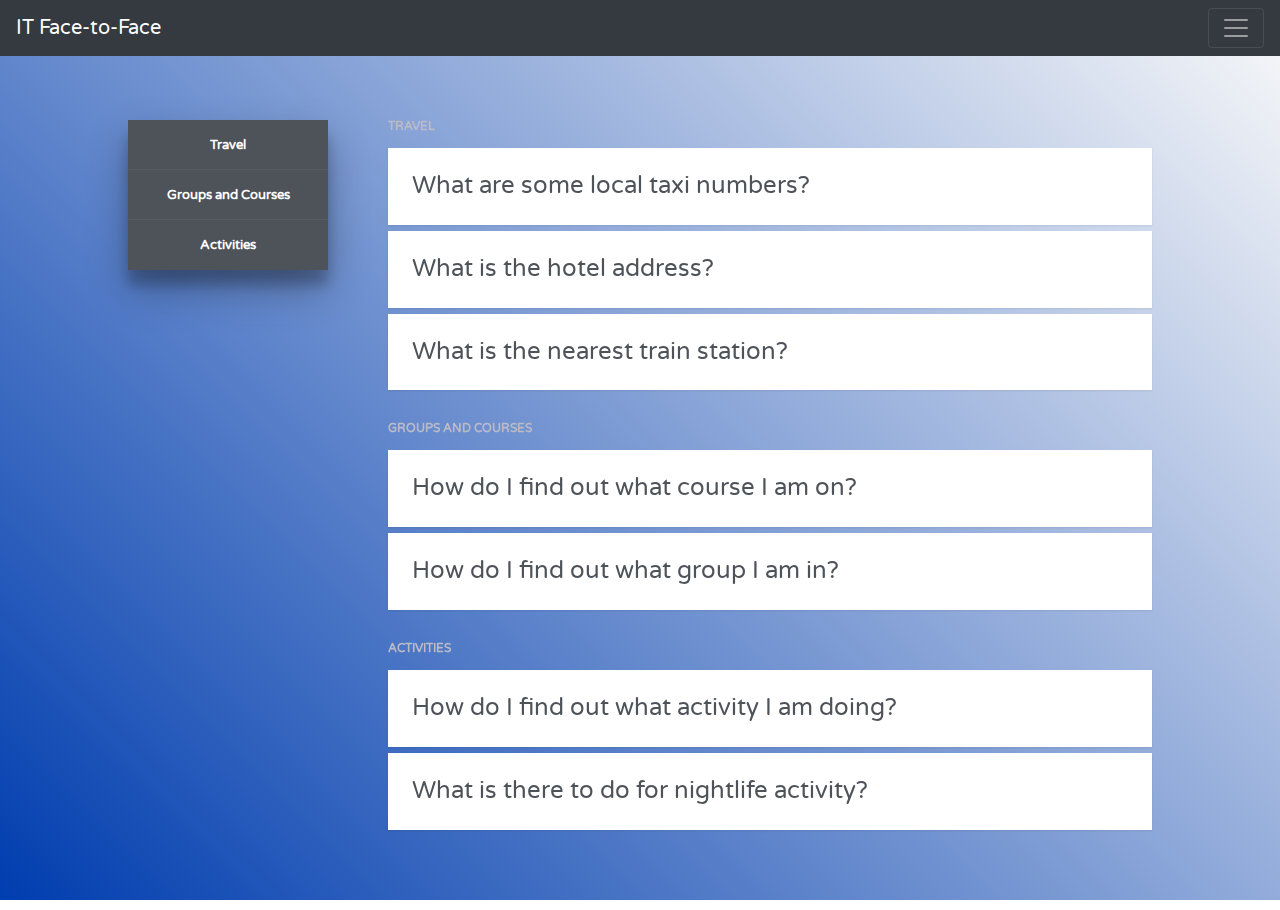
<file: Pages/forum.html>
<!doctype html>
<html lang="en" class="no-js">
<head>
		<title>Proctor & Gamble IT Face-to-Face</title>
		<meta name="viewport" content="width=device-width, initial-scale=1">
		<meta charset="utf-8">
		<script src="https://ajax.googleapis.com/ajax/libs/jquery/3.3.1/jquery.min.js"></script>
		<script src="https://cdnjs.cloudflare.com/ajax/libs/popper.js/1.14.3/umd/popper.min.js"></script>
		<script src="https://maxcdn.bootstrapcdn.com/bootstrap/4.1.3/js/bootstrap.min.js"></script>
		<link rel="stylesheet" href="https://maxcdn.bootstrapcdn.com/bootstrap/4.1.3/css/bootstrap.min.css">
		<link rel="shortcut icon" href="../Images/P&G Logo.png" type="image/png"/>
		<link rel="stylesheet" type="text/css" href="../Stylesheets/Jordan_Stylesheet.css">
	<meta charset="UTF-8">
	<meta name="viewport" content="width=device-width, initial-scale=1">

	<link href='http://fonts.googleapis.com/css?family=Open+Sans:400,300,600,700' rel='stylesheet' type='text/css'>

	<link rel="stylesheet" href="Forum/faq-template-master/css/reset.css"> <!-- CSS reset -->
	<link rel="stylesheet" href="Forum/faq-template-master/css/style.css"> <!-- Resource style -->
	<script src="Forum/faq-template-master/js/modernizr.js"></script> <!-- Modernizr -->
	<title>FAQ Template | CodyHouse</title>
</head>
<body>
		<nav class="navbar bg-dark navbar-dark">
				<a class="navbar-brand" href="main">IT Face-to-Face</a>
				<button class="navbar-toggler" type="button" data-toggle="collapse" data-target="#collapsibleNavbar">
				  <span class="navbar-toggler-icon"></span>
				</button>
				<div class="collapse navbar-collapse" id="collapsibleNavbar">
				  <ul class="navbar-nav">
					<li class="nav-item">
					  <a class="nav-link" href="course">Course</a>
					</li>
					<li class="nav-item">
                    	<a class="nav-link" href="daytoday">Day to Day Groups</a>
                	</li>
					<!--
                <li class="nav-item">
                    <a class="nav-link" href="social-main">Social Hub</a>
                </li>
                -->
					<li class="nav-item active">
						<a class="nav-link" href="">Forum</a>
					</li>
					<li class="nav-item">
						<a class="nav-link" href="mapofleeds">Map of Leeds</a>
					</li>
				  </ul>
				</div>  
			</nav>
			<section class="cd-faq">
				<ul class="cd-faq-categories" style="padding: 0px; margin: 0px; box-shadow: 0 19px 38px rgba(0,0,0,0.30), 0 15px 12px rgba(0,0,0,0.22);">
					<li><a style="text-align: center;" class="selected" href="#basics">Travel</a></li>
					<li><a style="text-align: center;" href="#mobile">Groups and Courses</a></li>
					<li><a style="text-align: center;" href="#account">Activities</a></li>
				</ul> <!-- cd-faq-categories --> 
			
				<div class="cd-faq-items">
					<ul id="basics" class="cd-faq-group">
						<li class="cd-faq-title"><h2>Travel</h2></li>
						<li>
							<a class="cd-faq-trigger" href="#0">What are some local taxi numbers?</a>
							<div class="cd-faq-content">
								<p>Amber Cars - 0113 242 9600 or 0113 350 5050</p>
								<p>City Cabs Association - 0113 246 9999</p>
								<p>Amber Cars Morley - 0113 252 8528</p>
							</div> <!-- cd-faq-content -->
						</li>
			
						<li>
							<a class="cd-faq-trigger" href="#0">What is the hotel address?</a>
							<div class="cd-faq-content">
								<p>Granary Wharf, 2 Wharf Approach, Leeds LS1 4BR</p>
							</div> <!-- cd-faq-content -->
						</li>
			
						<li>
							<a class="cd-faq-trigger" href="#0">What is the nearest train station?</a>
							<div class="cd-faq-content">
								<p>The hotel is situated right next to Leeds Station. The address for the station is: Leeds Station, New Station St, Leeds LS1 4DY </p>
							</div> <!-- cd-faq-content -->
						</li>
					</ul> <!-- cd-faq-group -->
			
					<ul id="mobile" class="cd-faq-group">
						<li class="cd-faq-title"><h2>Groups and Courses</h2></li>
						
						<li>
							<a class="cd-faq-trigger" href="#0">How do I find out what course I am on? </a>
							<div class="cd-faq-content">
								<p>You will be on the course that you selected prior to the event, to view the different courses and who is on the course with you view <a href="C:\Users\robson.t.EU\Procter and Gamble\Weatherley, Jordan - F2F Website Application\Pages\course.html">click here</a> </p> 
							</div> <!-- cd-faq-content -->
						</li>
						
						<li>
							<a class="cd-faq-trigger" href="#0">How do I find out what group I am in?</a>
							<div class="cd-faq-content">
								<p>To find out what group you have been put in for that day, check out the groups page. Check back each day at the groups will change on a daily basis.</p>
							</div> <!-- cd-faq-content -->
						</li>
					</ul> <!-- cd-faq-group -->
			
					<ul id="account" class="cd-faq-group">
						<li class="cd-faq-title"><h2>Activities</h2></li>
						<li>
							<a class="cd-faq-trigger" href="#0">How do I find out what activity I am doing? </a>
							<div class="cd-faq-content">
								<p>On the Social page you will various pubs, clubs and bars listed that you can check out</p>
							</div> <!-- cd-faq-content -->
						</li>
			
						<li>
							<a class="cd-faq-trigger" href="#0">What is there to do for nightlife activity? </a>
							<div class="cd-faq-content">
								<p>Go to the social page and it will list all the activities, next to each will have the group doing that activity.</p>
							</div> <!-- cd-faq-content -->
						</li>
					</ul> <!-- cd-faq-group -->
				</div> <!-- cd-faq-items -->
				<a href="#0" class="cd-close-panel">Close</a>
			</section> <!-- cd-faq -->
<script src="Forum/faq-template-master/js/jquery-2.1.1.js"></script>
<script src="Forum/faq-template-master/js/jquery.mobile.custom.min.js"></script>
<script src="Forum/faq-template-master/js/main.js"></script> <!-- Resource jQuery -->
</body>
</html>
</file>
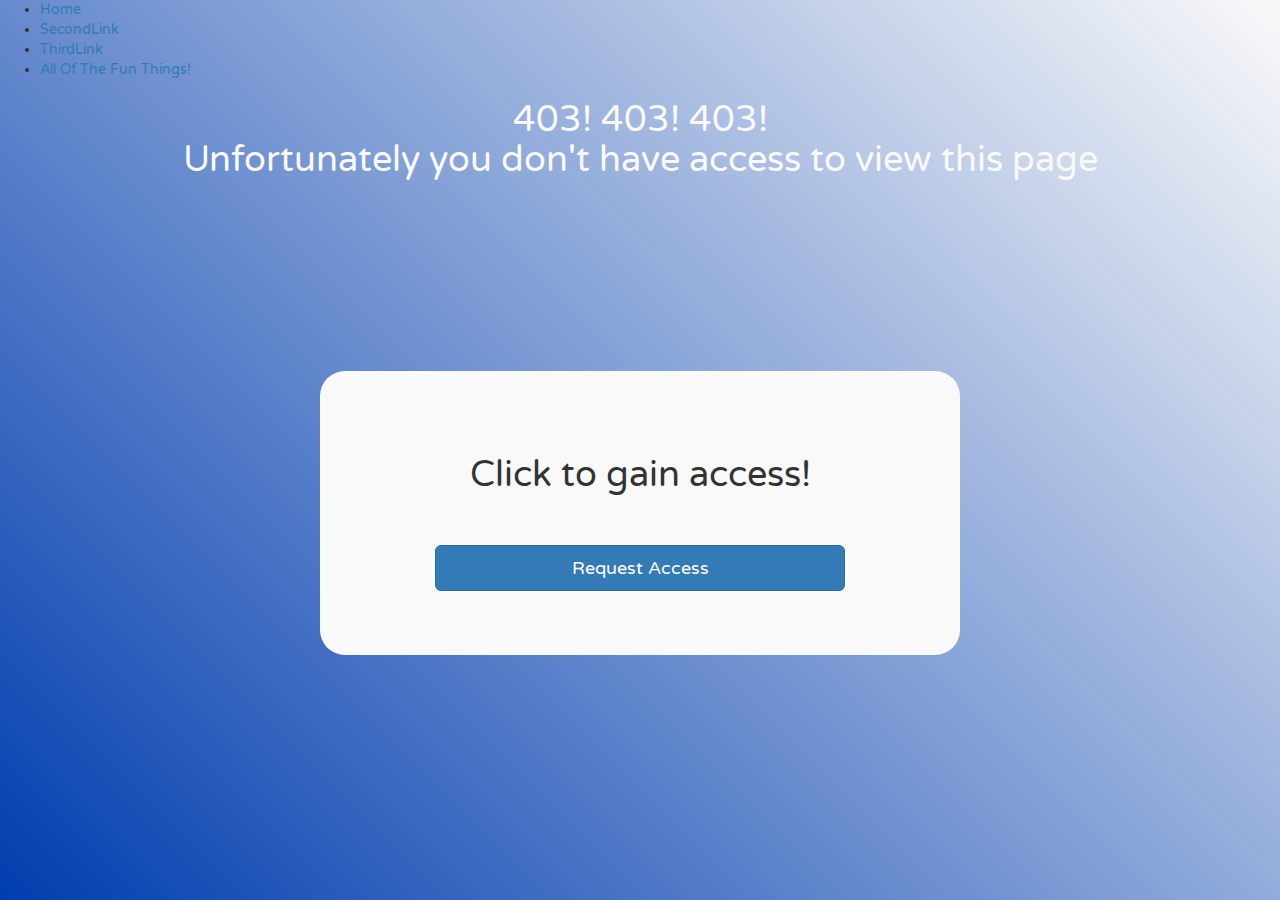
<file: Pages/FunThings.html>
<!DOCTYPE html>
<html>
<head>
    <title>Xander Sucks!</title>
    <meta name="viewport" content="width=device-width, initial-scale=1">
    <link rel="stylesheet" href="https://maxcdn.bootstrapcdn.com/bootstrap/3.3.7/css/bootstrap.min.css">
    <script src="https://ajax.googleapis.com/ajax/libs/jquery/3.3.1/jquery.min.js"></script>
    <script src="https://maxcdn.bootstrapcdn.com/bootstrap/3.3.7/js/bootstrap.min.js"></script>
    <script src="../Additional_Features/bootbox.min.js"></script>
    <link rel="shortcut icon" href="../Images/P&G Logo.png" type="image/png"/>
    <link rel="stylesheet" type="text/css" href="../Stylesheets/Jordan_Stylesheet.css">
    <script>
        $(document).ready(function(){
            $('#request').on("click", function() {
                var dialog = bootbox.dialog({
                    title: '<p style="text-align: center">Access Request<p>',
                    message: '<p style="text-align: center"><i class="fa fa-spin fa-spinner"></i>Your Access Request is Pending</p>',
                    onEscape: true,
                    backdrop: true
                });
                dialog.init(function(){
                    setTimeout(function(){
                        dialog.find('.bootbox-body').html('<p style="text-align: center"><i class="fa fa-spin fa-spinner"></i>Your Access Request is Denied, soz</p>');
                    }, 5000);
                });
            });
        })
    </script>
</head>

<body>
    <div id="navigation">
        <ul>
            <li><a href="main">Home</a></li>
            <li><a href="">SecondLink</a></li>
            <li><a href="">ThirdLink</a></li>
            <li><a href="FunThings" class="active">All Of The Fun Things!</a></li>
        </ul>
    </div>
    <div class="title">
        <h1>403! 403! 403!<br>Unfortunately you don't have access to view this page</h1>
    </div>
    <div id="centralAccess" >
        <h1>Click to gain access!</h1><br><br>
        <button type="button" class="btn btn-primary btn-lg" style="width: 80%" id="request">Request Access</button>
    </div>
</body>

</html>
</file>
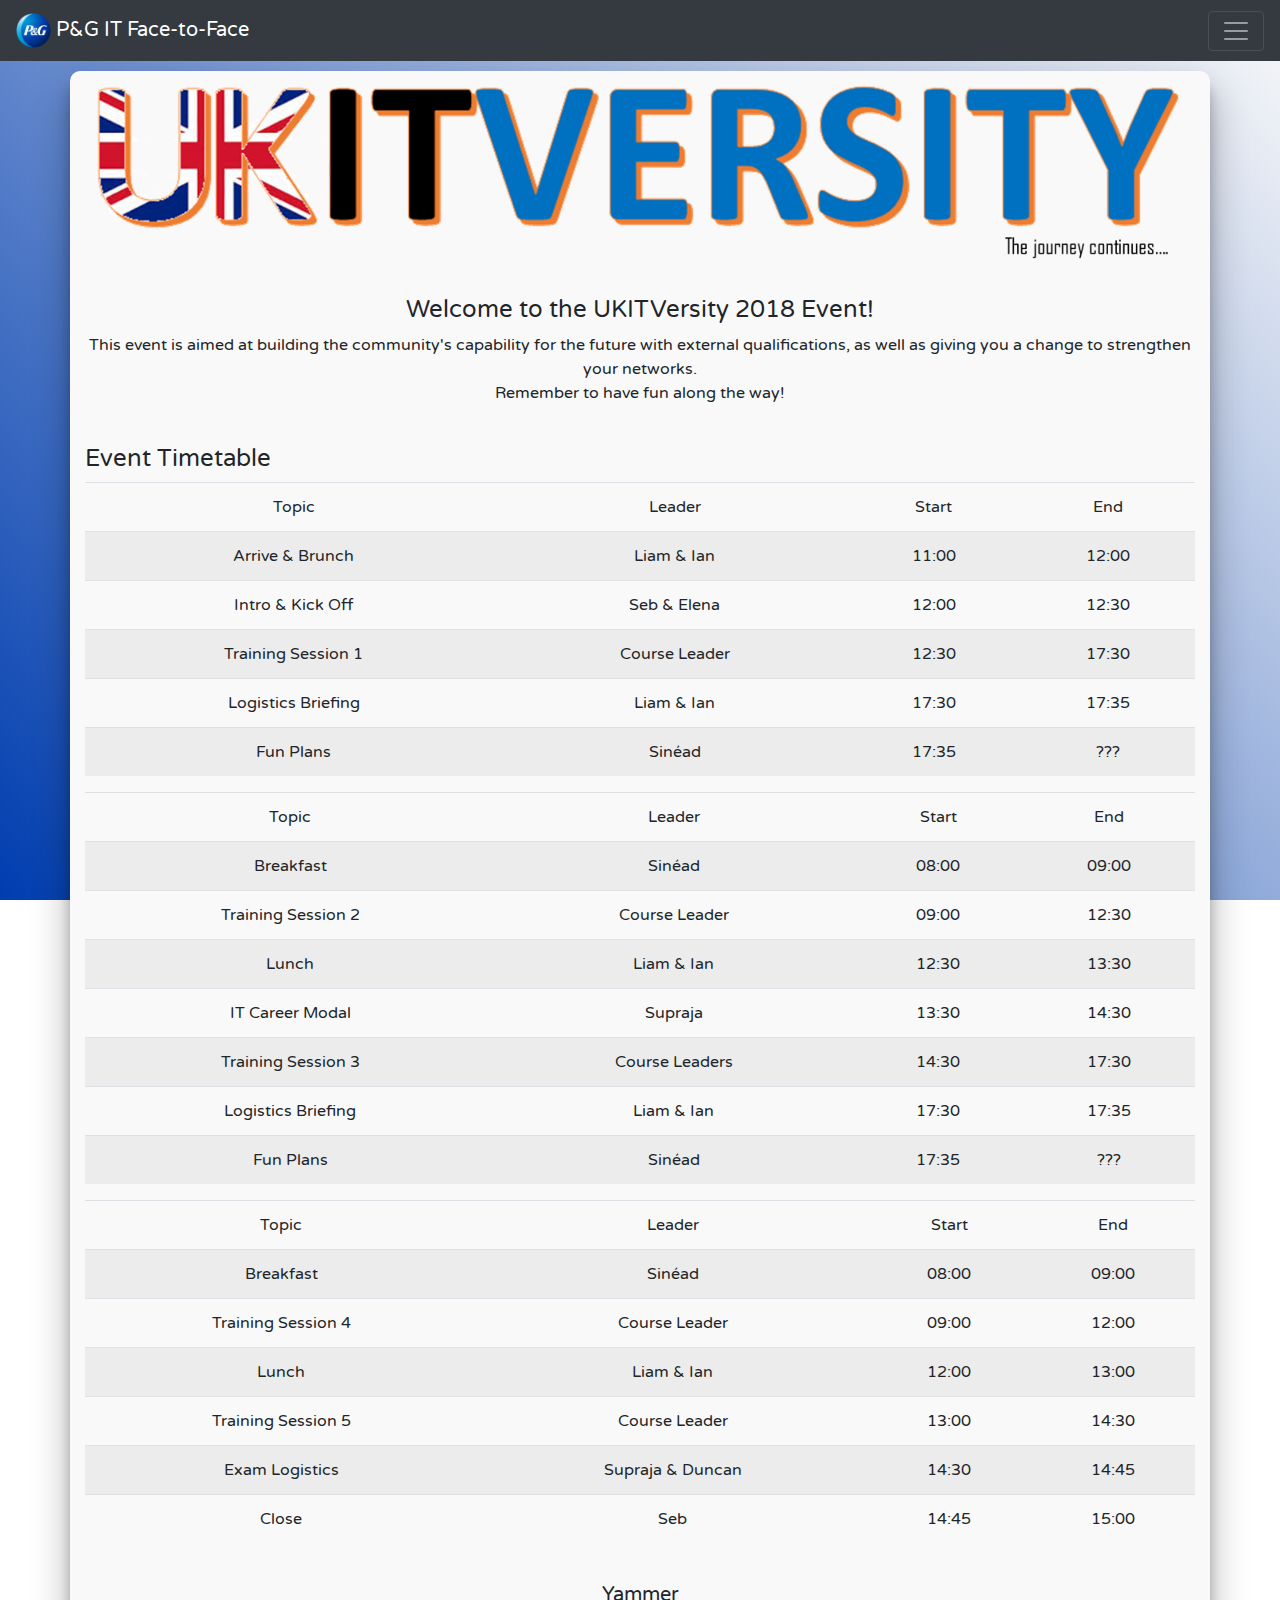
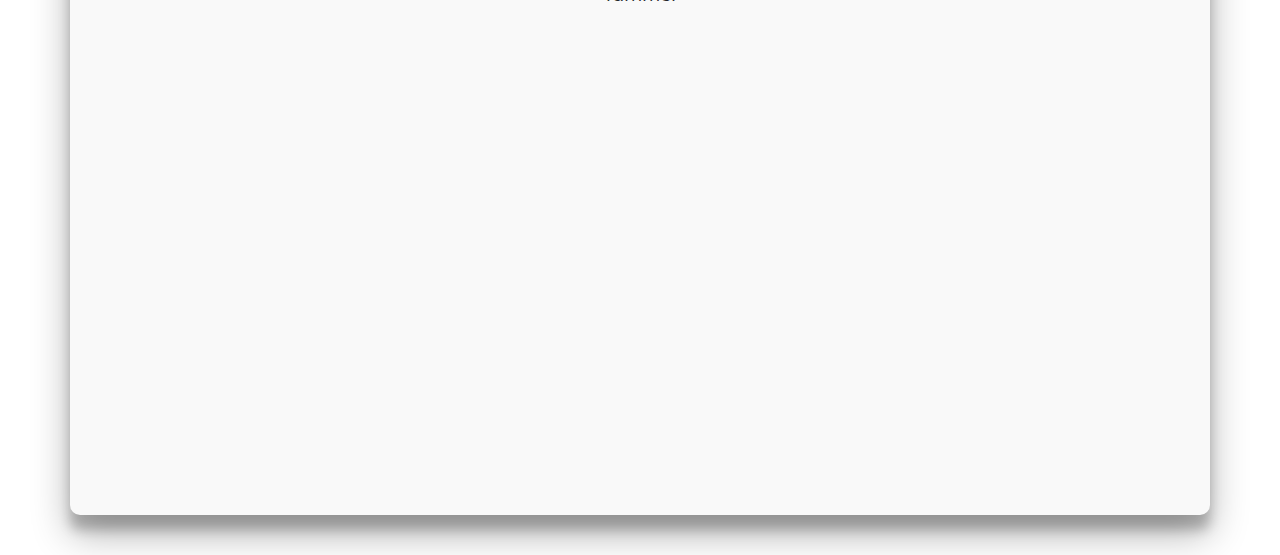
<file: Pages/main.html>
<!DOCTYPE html>
<head>
    <title>Proctor & Gamble IT Face-to-Face</title>
    <meta name="viewport" content="width=device-width, initial-scale=1">
    <meta charset="utf-8">
    <script src="../Additional_Features/bootbox.min.js"></script>
    <script src="https://ajax.googleapis.com/ajax/libs/jquery/3.3.1/jquery.min.js"></script>
    <script src="https://www.netcu.de/templates/netcu/js/jquery.touchwipe.1.1.1.js"></script>
    <script src="https://www.netcu.de/templates/netcu/js/jquery.touchwipe.min.js"></script>
    <script src="https://cdnjs.cloudflare.com/ajax/libs/popper.js/1.14.3/umd/popper.min.js"></script>
    <script src="https://maxcdn.bootstrapcdn.com/bootstrap/4.1.3/js/bootstrap.min.js"></script>
    <link rel="stylesheet" href="https://maxcdn.bootstrapcdn.com/bootstrap/4.1.3/css/bootstrap.min.css">
    <link rel="shortcut icon" href="../Images/P&G Logo.png" type="image/png"/>
    <link rel="stylesheet" type="text/css" href="../Stylesheets/Jordan_Stylesheet.css">
    
    <script>
        // When the user scrolls down 20px from the top of the document, show the button
        window.onscroll = function() {scrollFunction()};
        
        function scrollFunction() {
            if (document.body.scrollTop > 20 || document.documentElement.scrollTop > 20) {
                document.getElementById("myTopBtn").style.display = "block";
            } else {
                document.getElementById("myTopBtn").style.display = "none";
            }
        }

        // When the user clicks on the button, scroll to the top of the document
        function topFunction() {
            document.body.scrollTop = 0; // For Safari
            document.documentElement.scrollTop = 0; // For Chrome, Firefox, IE and Opera
        }
    </script>
    <script>
        $(document).ready(function(){
            var left = 0;
            var right = 0;

            $('#ee').on('click', function(){
                $('#eaeg').trigger('focus');
            });
            $('body').touchwipe({
                wipeLeft: function() {
                    left = left + 1;
                    if (left > 1 || right > 1) {
                        left = 0;
                        right = 0;
                    }
                    console.log(left + " " + right);
                    if ((left === 1) && (right === 1)) {
                        $('#eaeg2').modal('show');
                    }
                },
                wipeRight: function() {
                    right = right + 1;
                    if (left > 1 || right > 1) {
                        left = 0;
                        right = 0;
                    }
                    console.log(left + " " + right);

                    if ((left === 1) && (right === 1)) {
                        $('#eaeg2').modal('show');
                    }
                }
            });
            var fullDate = new Date();
            console.log(fullDate);
            var twoDigitMonth = fullDate.getMonth()+1+"";
            console.log(twoDigitMonth);
            if(twoDigitMonth.length==1) {
                twoDigitMonth="0" +twoDigitMonth;
            }	
            var twoDigitDate = fullDate.getDate()+"";
            if(twoDigitDate.length==1) {
                twoDigitDate="0" +twoDigitDate;
            }	
            var currentDate = twoDigitDate + "/" + twoDigitMonth + "/" + fullDate.getFullYear();
            console.log(currentDate);
            
            if (currentDate == "28/11/2018") {
                $('#day1').css('display', 'none');
                $('#day3').css('display', 'none');
            } else if (currentDate == "29/11/2018") {
                $('#day1').css('display', 'none');
                $('#day2').css('display', 'none');
            } else {
                $('#day2').css('display', 'none');
                $('#day3').css('display', 'none');
            }
        });
    </script>
</head>

<body>
    <nav class="navbar bg-dark navbar-dark">
        <a class="navbar-brand active" href="">
            <img src="../Images/P&G Logo.png" style="height:35px;">
            P&G IT Face-to-Face
        </a>
        <button class="navbar-toggler" type="button" data-toggle="collapse" data-target="#collapsibleNavbar">
            <span class="navbar-toggler-icon"></span>
        </button>
        <div class="collapse navbar-collapse" id="collapsibleNavbar">
            <ul class="navbar-nav">
                <li class="nav-item">
                    <a class="nav-link" href="course">Course</a>
                </li>
                <li class="nav-item">
                    <a class="nav-link" href="daytoday">Day to Day Groups</a>
                </li>
                <!--
                <li class="nav-item">
                    <a class="nav-link" href="social-main">Social Hub</a>
                </li>
                -->
                <li class="nav-item">
                    <a class="nav-link" href="forum">Forum</a>
                </li>
                <li class="nav-item">
                    <a class="nav-link" href="mapofleeds">Map Of Leeds</a>
                </li>
            </ul>
        </div>  
    </nav>
    <div class="container" style="background: #f9f9f9; border-radius: 10px; box-shadow: 0 19px 38px rgba(0,0,0,0.30), 0 15px 12px rgba(0,0,0,0.22); margin-top: 10px; margin-bottom: 40px;">
        <div class="row" style="text-align: center">
            <div class="col" >
                <img src="../Images/UKITversity.png" style="width:100%;">
            </div>
        </div>
        <br>
        <div class="row">
            <div class="col">
                <div class="modal fade" id="eaeg" tabindex="-1" role="dialog" aria-labelledby="ModalLabel" aria-hidden="true">
                    <div class="modal-dialog" role="document">
                        <div class="modal-content">
                            <div class="modal-header">
                                <h5 class="modal-title" id="ModalLabel">You've Found Easter Egg Number 1!</h5>
                            </div>
                            <div class="modal-body">
                                <img src="../Images/Unicorn 2.png" style="width: 100%;">
                            </div>
                            <div class="modal-footer">
                                <button type="button" class="btn btn-secondary" data-dismiss="modal">Close</button>
                            </div>
                            </div>
                        </div>
                    </div>
                    <div class="modal fade" id="eaeg2" tabindex="-1" role="dialog" aria-labelledby="ModalLabel" aria-hidden="true">
                        <div class="modal-dialog" role="document">
                            <div class="modal-content">
                                <div class="modal-header">
                                    <h5 class="modal-title" id="ModalLabel">You've Found Easter Egg Number 4!</h5>
                                </div>
                                <div class="modal-body">
                                    <img src="../Images/Unicorn 2.png" style="width: 100%;">
                                </div>
                                <div class="modal-footer">
                                    <button type="button" class="btn btn-secondary" data-dismiss="modal">Close</button>
                                </div>
                            </div>
                        </div>
                    </div>
                <h4 style="text-align: center">Welcome to the UKITVersity 2018 Event<span data-toggle="modal" data-target="#eaeg" id="ee">!</span></h4>
                <p style="text-align: center">
                    This event is aimed at building the community's capability for the future with external qualifications, as well as giving you a change to strengthen your networks.<br>
                    Remember to have fun along the way!
                </p>
            </div>
        </div>
        <br>
        <div class="row">
            <div class="col-md-12">
                <h4>Event Timetable</h4>
                    <table class="table table-hover table-striped" style="text-align: center;" id="day1">
                        <thead>
                            <tr>
                                <td>Topic</td>
                                <td>Leader</td>
                                <td>Start</td>
                                <td>End</td>
                            </tr>
                        </thead>
                        <tbody>
                            <tr>
                                <td>Arrive & Brunch</td>
                                <td>Liam & Ian</td>
                                <td>11:00</td>
                                <td>12:00</td>
                            </tr>
                            <tr>
                                <td>Intro & Kick Off</td>
                                <td>Seb & Elena</td>
                                <td>12:00</td>
                                <td>12:30</td>
                            </tr>
                            <tr>
                                <td>Training Session 1</td>
                                <td>Course Leader</td>
                                <td>12:30</td>
                                <td>17:30</td>
                            </tr>
                            <tr>
                                <td>Logistics Briefing</td>
                                <td>Liam & Ian</td>
                                <td>17:30</td>
                                <td>17:35</td>
                            </tr>
                            <tr>
                                <td>Fun Plans</td>
                                <td>Sinéad</td>
                                <td>17:35</td>
                                <td>???</td>
                            </tr>
                        </tbody>
                    </table>
                    <table class="table table-hover table-striped" style="text-align: center" id="day2">
                        <thead>
                            <tr>
                                <td>Topic</td>
                                <td>Leader</td>
                                <td>Start</td>
                                <td>End</td>
                            </tr>
                        </thead>
                        <tbody>
                            <tr>
                                <td>Breakfast</td>
                                <td>Sinéad</td>
                                <td>08:00</td>
                                <td>09:00</td>
                            </tr>
                            <tr>
                                <td>Training Session 2</td>
                                <td>Course Leader</td>
                                <td>09:00</td>
                                <td>12:30</td>
                            </tr>
                            <tr>
                                <td>Lunch</td>
                                <td>Liam & Ian</td>
                                <td>12:30</td>
                                <td>13:30</td>
                            </tr>
                            <tr>
                                <td>IT Career Modal</td>
                                <td>Supraja</td>
                                <td>13:30</td>
                                <td>14:30</td>
                            </tr>
                            <tr>
                                <td>Training Session 3</td>
                                <td>Course Leaders</td>
                                <td>14:30</td>
                                <td>17:30</td>
                            </tr>
                            <tr>
                                <td>Logistics Briefing</td>
                                <td>Liam & Ian</td>
                                <td>17:30</td>
                                <td>17:35</td>
                            </tr>
                            <tr>
                                <td>Fun Plans</td>
                                <td>Sinéad</td>
                                <td>17:35</td>
                                <td>???</td>
                            </tr>
                        </tbody>
                    </table>
                    <table class="table table-hover table-striped" style="text-align: center" id="day3">
                        <thead>
                            <tr>
                                <td>Topic</td>
                                <td>Leader</td>
                                <td>Start</td>
                                <td>End</td>
                            </tr>
                        </thead>
                        <tbody>
                            <tr>
                                <td>Breakfast</td>
                                <td>Sinéad</td>
                                <td>08:00</td>
                                <td>09:00</td>
                            </tr>
                            <tr>
                                <td>Training Session 4</td>
                                <td>Course Leader</td>
                                <td>09:00</td>
                                <td>12:00</td>
                            </tr>
                            <tr>
                                <td>Lunch</td>
                                <td>Liam & Ian</td>
                                <td>12:00</td>
                                <td>13:00</td>
                            </tr>
                            <tr>
                                <td>Training Session 5</td>
                                <td>Course Leader</td>
                                <td>13:00</td>
                                <td>14:30</td>
                            </tr>
                            <tr>
                                <td>Exam Logistics</td>
                                <td>Supraja & Duncan</td>
                                <td>14:30</td>
                                <td>14:45</td>
                            </tr>
                            <tr>
                                <td>Close</td>
                                <td>Seb</td>
                                <td>14:45</td>
                                <td>15:00</td>
                            </tr>
                        </tbody>
                    </table>
                </p>
            </div>
        </div>
        <br>
        <div class="row">
            <div class="col-md-12" style="text-align: center">
                <h5>Yammer</h5>
                <div id="embedded-feed" style="height:500px;"></div>
                <script type="text/javascript" src="https://s0.assets-yammer.com/assets/platform_embed.js"></script>
                <script type="text/javascript">
                    yam.connect.embedFeed({
                        container: "#embedded-feed",
                        network: "pg.com",
                        feedType: "group",
                        feedId: "15325592"
                    });
                </script>            
            </div>
        </div>
        <img src="../Images/up.png" onclick="topFunction()" id="myTopBtn" title="Go to top">
    </div>   
</body>
</html>
</file>
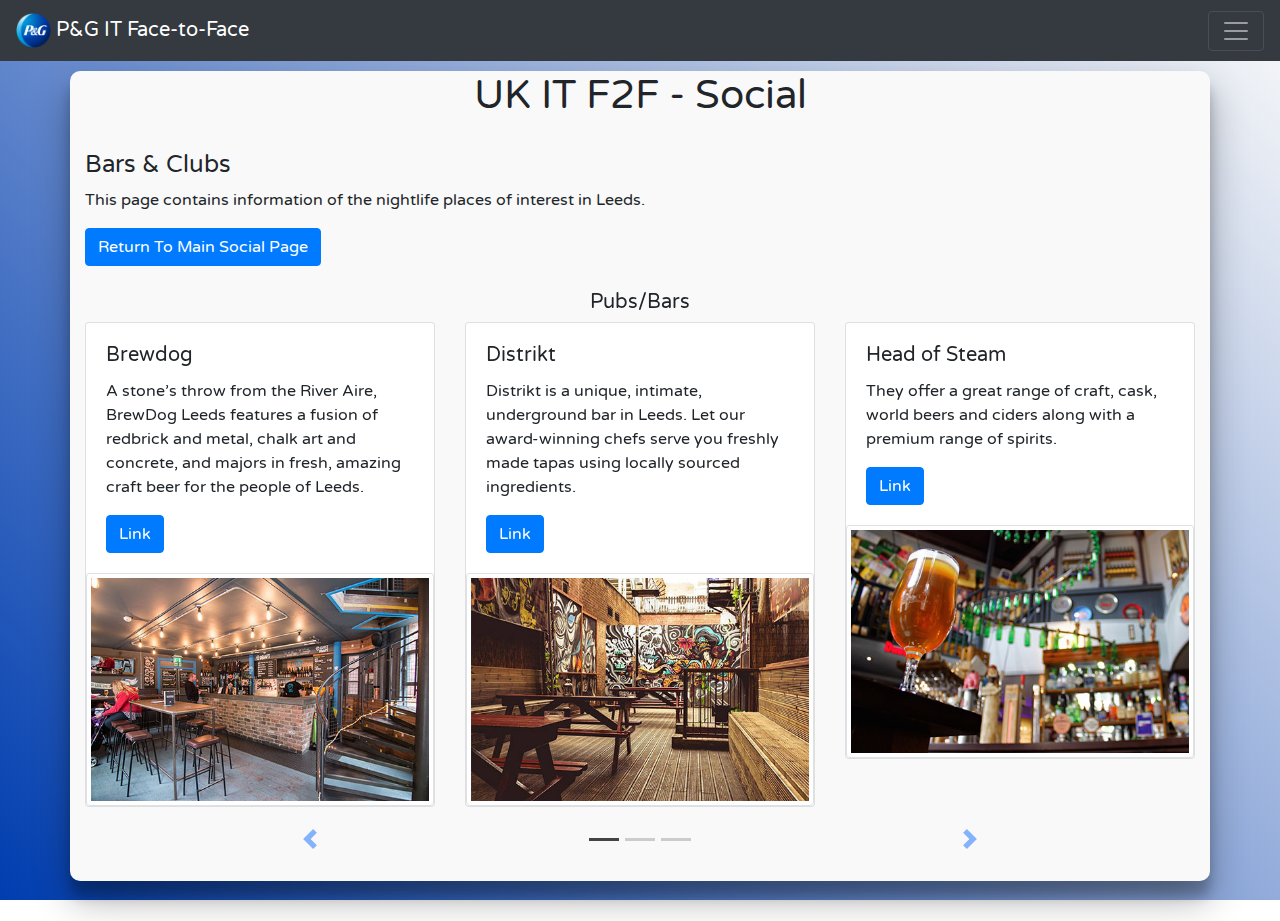
<file: Pages/social-barsclubs.html>
<!DOCTYPE html>

<head>
    <title>Proctor & Gamble IT Face-to-Face</title>
    <meta name="viewport" content="width=device-width, initial-scale=1">
    <meta charset="utf-8">
    <script src="../Additional_Features/bootbox.min.js"></script>
    <script src="https://ajax.googleapis.com/ajax/libs/jquery/3.3.1/jquery.min.js"></script>
    <script src="https://cdnjs.cloudflare.com/ajax/libs/popper.js/1.14.3/umd/popper.min.js"></script>
    <script src="https://maxcdn.bootstrapcdn.com/bootstrap/4.1.3/js/bootstrap.min.js"></script>
    <link rel="stylesheet" href="https://maxcdn.bootstrapcdn.com/bootstrap/4.1.3/css/bootstrap.min.css">
    <link rel="shortcut icon" href="../Images/P&G Logo.png" type="image/png" />
    <link rel="stylesheet" type="text/css" href="../Stylesheets/Jordan_Stylesheet.css">
    <script>
        // When the user scrolls down 20px from the top of the document, show the button
        window.onscroll = function () { scrollFunction() };

        function scrollFunction() {
            if (document.body.scrollTop > 20 || document.documentElement.scrollTop > 20) {
                document.getElementById("myTopBtn").style.display = "block";
            } else {
                document.getElementById("myTopBtn").style.display = "none";
            }
        }

        // When the user clicks on the button, scroll to the top of the document
        function topFunction() {
            document.body.scrollTop = 0; // For Safari
            document.documentElement.scrollTop = 0; // For Chrome, Firefox, IE and Opera
        }

    </script>

    <style>
    .carousel-control-prev-icon {
        background-image: url("data:image/svg+xml;charset=utf8,%3Csvg xmlns='http://www.w3.org/2000/svg' fill='%23146eff' viewBox='0 0 8 8'%3E%3Cpath d='M5.25 0l-4 4 4 4 1.5-1.5-2.5-2.5 2.5-2.5-1.5-1.5z'/%3E%3C/svg%3E");
    }

    .carousel-control-next-icon {
        background-image: url("data:image/svg+xml;charset=utf8,%3Csvg xmlns='http://www.w3.org/2000/svg' fill='%23146eff' viewBox='0 0 8 8'%3E%3Cpath d='M2.75 0l-1.5 1.5 2.5 2.5-2.5 2.5 1.5 1.5 4-4-4-4z'/%3E%3C/svg%3E");
    }

    .carousel-indicators li {
        background-color: #999;
        background-color: rgba(70,70,70,.25);
    }

    .carousel-indicators {
        bottom:-50px;
    }

    .carousel-inner {
        margin-bottom:50px;
    }

    .carousel-indicators .active {
        background-color: #444;
    }

    </style>
</head>

<body>
    <nav class="navbar bg-dark navbar-dark">
        <a class="navbar-brand" href="main">
            <img src="../Images/P&G Logo.png" style="height:35px;">
            P&G IT Face-to-Face
        </a>
        <button class="navbar-toggler" type="button" data-toggle="collapse" data-target="#collapsibleNavbar">
            <span class="navbar-toggler-icon"></span>
        </button>
        <div class="collapse navbar-collapse" id="collapsibleNavbar">
            <ul class="navbar-nav">
                <li class="nav-item">
                    <a class="nav-link" href="course">Course</a>
                </li>
                <li class="nav-item">
                    <a class="nav-link" href="daytoday">Day to Day Groups</a>
                </li>
                <li class="nav-item active">
                    <a class="nav-link" href="social-main">Social Hub</a>
                </li>
                <li class="nav-item">
                    <a class="nav-link" href="forum">Forum</a>
                </li>
                <li class="nav-item">
                    <a class="nav-link" href="403">In Development</a>
                </li>
            </ul>
        </div>
    </nav>
    <div class="container" style="background: #f9f9f9; border-radius: 10px; box-shadow: 0 19px 38px rgba(0,0,0,0.30), 0 15px 12px rgba(0,0,0,0.22); margin-top: 10px; margin-bottom: 40px;">
        <div class="row" style="text-align: center">
            <div class="col">
                <h1>UK IT F2F - Social</h1>
            </div>
        </div>
        <br>
        <div class="row text-md-left text-center">
            <div class="col">
                <h4>Bars & Clubs</h4>
                <p>
                    This page contains information of the nightlife places of interest in Leeds.
                </p>
                <a href="social-main.html" class="btn btn-primary text-left" role="button">
                    Return To Main Social Page
                </a>
            </div>
        </div>
        <br>
        <div id="demo" class="carousel slide" data-ride="carousel">

            <!-- Indicators -->
            <ul class="carousel-indicators">
                <li data-target="#demo" data-slide-to="0" class="active"></li>
                <li data-target="#demo" data-slide-to="1"></li>
                <li data-target="#demo" data-slide-to="2"></li>
                <a class="carousel-control-prev" href="#demo" data-slide="prev">
                    <span class="carousel-control-prev-icon"></span>
                </a>
                <a class="carousel-control-next" href="#demo" data-slide="next">
                    <span class="carousel-control-next-icon"></span>
                </a>
            </ul>

            <!-- The slideshow -->
            <div class="carousel-inner">
                <div class="carousel-item active">
                    <h5 class="text-center">Pubs/Bars</h5>
                    <div class="row">
                        <div class="col">
                            <div class="card">
                                <div class="card-body">
                                    <h5 class="card-title">Brewdog</h5>
                                    <p class="card-text">A stone’s throw from the River Aire, BrewDog Leeds features a fusion of redbrick and metal, chalk art and concrete, and majors in fresh, amazing craft beer for the people of Leeds.</p>
                                    <a href="https://www.brewdog.com/bars/uk/leeds" class="btn btn-primary text-left" role="button">
                                        Link
                                    </a>
                                </div>
                                <img class="card-img-top img-thumbnail" src="../Images/brewdog-image.jpg" alt="Bar">
                            </div>
                        </div>
                        <div class="col">
                            <div class="card">
                                <div class="card-body">
                                    <h5 class="card-title">Distrikt</h5>
                                    <p class="card-text">Distrikt is a unique, intimate, underground bar in Leeds. Let our award-winning chefs serve you freshly made tapas using locally sourced ingredients.</p>
                                    <a href="https://www.distrikt.co.uk/" class="btn btn-primary text-left" role="button">
                                        Link
                                    </a>
                                </div>
                                <img class="card-img-top img-thumbnail" src="../Images/distrikt-image.jpg" alt="Bar">

                            </div>
                        </div>
                        <div class="col">
                            <div class="card">
                                <div class="card-body">
                                    <h5 class="card-title">Head of Steam</h5>
                                    <p class="card-text">They offer a great range of craft, cask, world beers and ciders along with a premium range of spirits.</p>
                                    <a href="http://www.theheadofsteam.co.uk/bars/leeds" class="btn btn-primary text-left" role="button">
                                        Link
                                    </a>
                                </div>
                                <img class="card-img-top img-thumbnail" src="../Images/headofsteam-image.jpg" alt="Bar">
                            </div>
                        </div>
                    </div>
                </div>
                <div class="carousel-item">
                        <h5 class="text-center">Cocktail Bars</h5>
                    <div class="row">
                            
                        <div class="col">
                            
                            <div class="card">
                                <div class="card-body">
                                    <h5 class="card-title">The Maven</h5>
                                    <p class="card-text">A cool and vibrant two floor restaurant and cocktail bar situated in a victorian building.</p>
                                    <a href="https://www.themavenbar.com/" class="btn btn-primary text-left" role="button">
                                        Link
                                    </a>
                                </div>
                                <img class="card-img-top img-thumbnail" src="../Images/maven-image.jpg" alt="Bar">
                            </div>
                        </div>
                        <div class="col">
                            <div class="card">
                                <div class="card-body">
                                    <h5 class="card-title">The Alchemist</h5>
                                    <p class="card-text">The Alchemist is one of Leeds' best bars, serving cocktails second to none. The exciting drinks menu ensures a lively atmosphere late into the night!</p>
                                    <a href="https://thealchemist.uk.com/venues/trinity-leeds/" class="btn btn-primary text-left" role="button">
                                        Link
                                    </a>
                                </div>
                                <img class="card-img-top img-thumbnail" src="../Images/alchemist-image.jpeg" alt="Bar" >
                            </div>
                        </div>
                        <div class="col">
                            <div class="card">
                                <div class="card-body">
                                    <h5 class="card-title">Thewlis Cocktail Lounge</h5>
                                    <p class="card-text">Simply designed restaurant and cookery school for vegetarian food or full-meal thali for 6 or more.</p>
                                    <a href="http://www.thewliscocktails.co.uk/" class="btn btn-primary text-left" role="button">
                                        Link
                                    </a>
                                </div>
                                <img class="card-img-top img-thumbnail" src="../Images/thewlis-image.jpg" alt="Bar">
                            </div>
                        </div>
                    </div>
                </div>
                <div class="carousel-item">
                        <h5 class="text-center">Clubs & Late Night</h5>
                    <div class="row">
                        <div class="col">
                            <div class="card">
                                <div class="card-body">
                                    <h5 class="card-title">Call Lane</h5>
                                    <p class="card-text">Call Lane is Leeds' most famous nightspot – but where should you go? Here's a list of the ultimate guide – check it out.</p>
                                    <a href="https://leeds-list.com/food-and-drink/the-ultimate-guide-to-call-lane/" class="btn btn-primary text-left" role="button">
                                        Link
                                    </a>
                                </div>
                                <img class="card-img-top img-thumbnail" src="../Images/call-image.jpg" alt="Bar">
                            </div>
                        </div>
                        <div class="col">
                            <div class="card">
                                <div class="card-body">
                                    <h5 class="card-title">Neon Cactus</h5>
                                    <p class="card-text">A late night mexican themed bar that also offers food during the earlier hours.</p>
                                    <a href="https://neoncactus.co.uk/" class="btn btn-primary text-left" role="button">
                                        Link
                                    </a>
                                </div>
                                <img class="card-img-top img-thumbnail" src="../Images/neon-image.jpg" alt="Bar">
                            </div>
                        </div>
                        <div class="col">
                            <div class="card">
                                <div class="card-body">
                                    <h5 class="card-title">HiFi</h5>
                                    <p class="card-text"> Offers a range of DJ led and live music nights based around a variety of musical genres including Soul, Funk, Hip Hop, Reggae and Disco, sitting alongside their ever popular Saturday evening Comedy Sessions.</p>
                                    <a href="http://www.thehificlub.co.uk/" class="btn btn-primary text-left" role="button">
                                        Link
                                    </a>
                                </div>
                                <img class="card-img-top img-thumbnail" src="../Images/hifi-image.png" alt="Bar">
                            </div>
                        </div>
                    </div>
                </div>
            </div>

        </div>

        <br>
        <img src="../Images/up.png" onclick="topFunction()" id="myTopBtn" title="Go to top">
    </div>


</body>


</html>
</file>
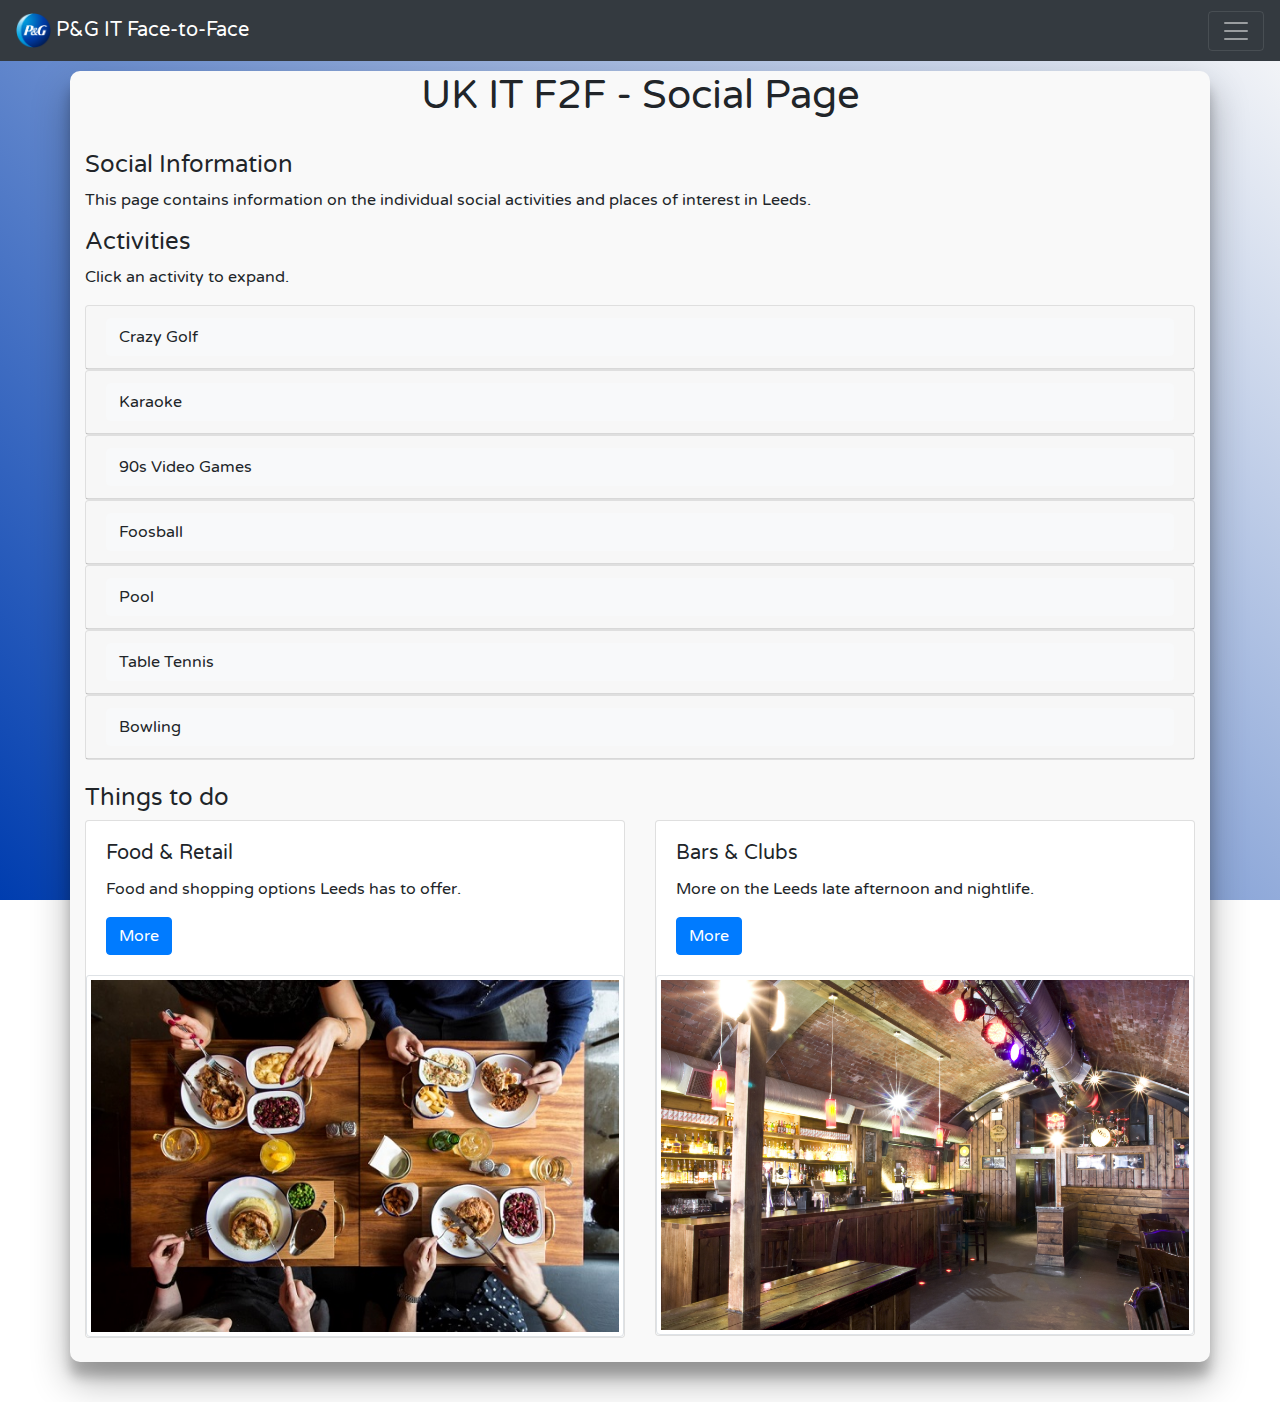
<file: Pages/social-main.html>
<!DOCTYPE html>

<head>
    <title>Proctor & Gamble IT Face-to-Face</title>
    <meta name="viewport" content="width=device-width, initial-scale=1">
    <meta charset="utf-8">
    <script src="../Additional_Features/bootbox.min.js"></script>
    <script src="https://ajax.googleapis.com/ajax/libs/jquery/3.3.1/jquery.min.js"></script>
    <script src="https://cdnjs.cloudflare.com/ajax/libs/popper.js/1.14.3/umd/popper.min.js"></script>
    <script src="https://maxcdn.bootstrapcdn.com/bootstrap/4.1.3/js/bootstrap.min.js"></script>
    <link rel="stylesheet" href="https://maxcdn.bootstrapcdn.com/bootstrap/4.1.3/css/bootstrap.min.css">
    <link rel="shortcut icon" href="../Images/P&G Logo.png" type="image/png" />
    <link rel="stylesheet" type="text/css" href="../Stylesheets/Jordan_Stylesheet.css">
    <script>
        // When the user scrolls down 20px from the top of the document, show the button
        window.onscroll = function () { scrollFunction() };

        function scrollFunction() {
            if (document.body.scrollTop > 20 || document.documentElement.scrollTop > 20) {
                document.getElementById("myTopBtn").style.display = "block";
            } else {
                document.getElementById("myTopBtn").style.display = "none";
            }
        }

        // When the user clicks on the button, scroll to the top of the document
        function topFunction() {
            document.body.scrollTop = 0; // For Safari
            document.documentElement.scrollTop = 0; // For Chrome, Firefox, IE and Opera
        }
    </script>
</head>

<body>
    <nav class="navbar bg-dark navbar-dark">
        <a class="navbar-brand" href="main">
            <img src="../Images/P&G Logo.png" style="height:35px;">
            P&G IT Face-to-Face
        </a>
        <button class="navbar-toggler" type="button" data-toggle="collapse" data-target="#collapsibleNavbar">
            <span class="navbar-toggler-icon"></span>
        </button>
        <div class="collapse navbar-collapse" id="collapsibleNavbar">
            <ul class="navbar-nav">
                <li class="nav-item">
                    <a class="nav-link" href="course">Course</a>
                </li>
                <li class="nav-item">
                    <a class="nav-link" href="daytoday">Day to Day Groups</a>
                </li>
                <li class="nav-item active">
                    <a class="nav-link" href="">Social Hub</a>
                </li>
                <li class="nav-item">
                    <a class="nav-link" href="forum">Forum</a>
                </li>
                <li class="nav-item">
                    <a class="nav-link" href="403">In Development</a>
                </li>
            </ul>
        </div>
    </nav>
    <div class="container" style="background: #f9f9f9; border-radius: 10px; box-shadow: 0 19px 38px rgba(0,0,0,0.30), 0 15px 12px rgba(0,0,0,0.22); margin-top: 10px; margin-bottom: 40px;">
        <div class="row" style="text-align: center">
            <div class="col">
                <h1>UK IT F2F - Social Page</h1>
            </div>
        </div>
        <br>
        <div class="row text-md-left text-center">
            <div class="col">
                <h4>Social Information</h4>
                <p>
                    This page contains information on the individual social activities and places of interest in Leeds.
                </p>
            </div>
        </div>

        <div class="row text-md-left text-center">
            <div class="col">
                
                <h4>Activities</h4>
                <p>Click an activity to expand.</p>
                <div class="accordion" id="accordionExample">
                    <div class="card">
                        <div class="card-header" id="headingOne">
                            <h5 class="mb-0">
                                <button class="btn btn-light text-left btn-block" type="button" data-toggle="collapse"
                                    data-target="#collapseOne" aria-expanded="false" aria-controls="collapseOne">
                                    Crazy Golf
                                </button>
                            </h5>
                        </div>

                        <div id="collapseOne" class="collapse" aria-labelledby="headingOne" data-parent="#accordionExample">
                            <div class="row">
                                <div class="col-md-4">
                                    <img src="../Images/crazygolf-image.jpg" class="rounded float-left img-thumbnail img-responsive"
                                        alt="Crazy Golf">
                                </div>

                                <div class="card-body col-md-8">
                                    <h5><b>Junkyard Golf Club</b></h5>
                                    <p><b>Description: </b>Get excited on three mashed up 9-hole crazy golf courses
                                        created from pre-loved and reclaimed random shizzle. Groups can putt their way
                                        through all sorts of bizarre holes; think UV garage, scrapyard slides, circus
                                        freaks and jungle bathtubs.</p>
                                    <p><b>Food/Drink: </b>The bars offer a wide range of beer, cider, wine, spirits and
                                        cocktails. For food grab a snack from the main bunker bar, they serve
                                        fairground style hotdogs, nachos and popcorn! <b>Limited Vegan/Vegetarian
                                            Options</b></p>
                                    <p><b>Address: </b>The Light the Headrow, LS1 8TL</p>
                                    <a href="https://www.junkyardgolfclub.co.uk/leeds/" class="btn btn-primary text-left" role="button" target="_blank">
                                        Link
                                    </a>
                                </div>
                            </div>
                        </div>
                    </div>

                    <div class="card">
                        <div class="card-header" id="headingTwo">
                            <h5 class="mb-0">
                                <button class="btn btn-light btn-block text-left collapsed" type="button" data-toggle="collapse"
                                    data-target="#collapseTwo" aria-expanded="false" aria-controls="collapseTwo">
                                    Karaoke
                                </button>
                            </h5>
                        </div>
                        <div id="collapseTwo" class="collapse" aria-labelledby="headingTwo" data-parent="#accordionExample">
                            <div class="row">
                                <div class="col-md-4">
                                    <img src="../Images/karaoke-image.jpg" class="rounded float-left img-thumbnail img-responsive"
                                        alt="Karaoke">
                                </div>
                                <div class="card-body col-md-8">
                                    <h5><b>Mix Karaoke Bar</b></h5>
                                    <p><b>Description: </b>The only dedicated karaoke venue in Leeds! They have a main karaoke lounge where you can enjoy performing on our stage for FREE, plus a range of drinks deals available from 6 pm so come down and release your inner Beyonce!</p>
                                    <p><b>Food/Drink: </b>The bars offer a wide range of beer, cider, wine and spirits.</p>
                                    <p><b>Address: </b>28 New Briggate, LS1 6NU</p>
                                    <a href="http://mixkaraoke.co.uk/" class="btn btn-primary text-left" role="button" target="_blank">
                                        Link
                                    </a>
                                </div>
                            </div>
                        </div>
                    </div>

                    <div class="card">
                        <div class="card-header" id="headingThree">
                            <h5 class="mb-0">
                                <button class="btn btn-light btn-block text-left collapsed" type="button" data-toggle="collapse"
                                    data-target="#collapseThree" aria-expanded="false" aria-controls="collapseThree">
                                    90s Video Games
                                </button>
                            </h5>
                        </div>
                        <div id="collapseThree" class="collapse" aria-labelledby="headingThree" data-parent="#accordionExample">
                            <div class="row">
                                <div class="col-md-4">
                                    <img src="../Images/90sgames-image.jpg" class="rounded float-left img-thumbnail img-responsive"
                                        alt="90s Video Games">
                                </div>
                                <div class="card-body col-md-8">
                                    <h5><b>Press Start</b></h5>
                                    <p><b>Description: </b>Loads of classic video games to play on a multitude of systems in our dedicated gaming venue!. </p>
                                    <p><b>Food/Drink: </b>Food will be supplied at the restaurant downstairs called <a href="https://meatliquor.com/" target="_blank">Meat Liquor</a>. Has some <b>Vegan/Vegetarian Options</b></p>
                                    <p><b>Address: </b>Bank St, LS1 5AT</p>
                                    <a href="http://press-start.co.uk/" class="btn btn-primary text-left" role="button" target="_blank">
                                        Link
                                    </a>
                                </div>
                            </div>
                        </div>
                    </div>

                    <div class="card">
                        <div class="card-header" id="headingFour">
                            <h5 class="mb-0">
                                <button class="btn btn-light btn-block text-left collapsed" type="button" data-toggle="collapse"
                                    data-target="#collapseFour" aria-expanded="false" aria-controls="collapseFour">
                                    Foosball
                                </button>
                            </h5>
                        </div>
                        <div id="collapseFour" class="collapse" aria-labelledby="headingFour" data-parent="#accordionExample">
                            <div class="row">
                                <div class="col-md-4">
                                    <img src="../Images/foosball-image.jpeg" class="rounded float-left img-thumbnail img-responsive "
                                        alt="Foosball">
                                </div>
                                <div class="card-body  col-md-8 ">
                                    <h5><b>Shooters Sports Bar</b></h5>
                                    <p><b>Description: </b>Premium sports bar displaying various live sports events.
                                        Also has pool alongside the foosball tables.</p>
                                    <p><b>Food/Drink: </b>Burgers, light bites, wings, ribs & some vegetarian options.
                                        Selection of beers, wine, spirits and soft drinks.</p>
                                    <p><b>Address: </b>123 The Headrow, LS1 5RD</p>
                                    <a href="https://shootersportsbar.co.uk/leeds/" class="btn btn-primary text-left" role="button" target="_blank">
                                        Link
                                    </a>
                                </div>
                            </div>
                        </div>
                    </div>

                    <div class="card">
                        <div class="card-header" id="headingFive">
                            <h5 class="mb-0">
                                <button class="btn btn-light btn-block text-left collapsed" type="button" data-toggle="collapse"
                                    data-target="#collapseFive" aria-expanded="false" aria-controls="collapseFive">
                                    Pool
                                </button>
                            </h5>
                        </div>

                        <div id="collapseFive" class="collapse" aria-labelledby="headingFive" data-parent="#accordionExample">
                            <div class="row">
                                <div class="col-md-4">
                                    <img src="../Images/pool-image.jpg" class="rounded float-left img-thumbnail img-responsive"
                                        alt="Pool">
                                </div>
                                <div class="card-body col-md-8">
                                    <h5><b>Roxy Ballroom</b></h5>
                                    <p><b>Description: </b>Bowling alley with a nod to American 50s style, a modern computer scoring system, plus cocktail bar. Also has beer pong, pool, ping pong and mini golf.</p>
                                    <p><b>Food/Drink: </b>Pizza, burgers and slides. Drinks include cocktails, beer, wine, spirits and soft drinks. <b>Some Vegan/Vegetarian Options</b> </p>
                                    <p><b>Address: </b>9a Merrion St, LS1 6PQ</p>
                                    <a href="https://www.roxyballroom.co.uk/leeds-merrion-street/" class="btn btn-primary text-left" role="button" target="_blank">
                                        Link
                                    </a>
                                </div>
                            </div>
                        </div>
                    </div>

                    <div class="card">
                        <div class="card-header" id="headingSix">
                            <h5 class="mb-0">
                                <button class="btn btn-light btn-block text-left collapsed" type="button" data-toggle="collapse"
                                    data-target="#collapseSix" aria-expanded="false" aria-controls="collapseSix">
                                    Table Tennis
                                </button>
                            </h5>
                        </div>
                        <div id="collapseSix" class="collapse" aria-labelledby="headingSix" data-parent="#accordionExample">
                            <div class="row">
                                <div class="col-md-4">
                                    <img src="../Images/tabletennis-image.jpg" class="rounded float-left img-thumbnail img-responsive"
                                        alt="Table Tennis">
                                </div>
                                <div class="card-body col-md-8">
                                    <h5><b>Roxy Ballroom</b></h5>
                                    <p><b>Description: </b>Bowling alley with a nod to American 50s style, a modern computer scoring system, plus cocktail bar. Also has beer pong, pool, ping pong and mini golf.</p>
                                    <p><b>Food/Drink: </b>Pizza, burgers and slides. Drinks include cocktails, beer, wine, spirits and soft drinks. <b>Some Vegan/Vegetarian Options</b> </p>
                                    <p><b>Address: </b>58 Boar Lane, LS1 6HW</p>
                                    <a href="https://www.roxyballroom.co.uk/leeds-boar-lane" class="btn btn-primary text-left" role="button" target="_blank">
                                        Link
                                    </a>
                                </div>
                            </div>
                        </div>
                    </div>

                    <div class="card">
                        <div class="card-header" id="headingEight">
                            <h5 class="mb-0">
                                <button class="btn btn-light btn-block text-left collapsed" type="button" data-toggle="collapse"
                                    data-target="#collapseEight" aria-expanded="false" aria-controls="collapseEight">
                                    Bowling
                                </button>
                            </h5>
                        </div>
                        <div id="collapseEight" class="collapse" aria-labelledby="headingEight" data-parent="#accordionExample">
                            <div class="row">
                                <div class="col-md-4">
                                    <img src="../Images/bowling-image.jpg" class="rounded float-left img-thumbnail img-responsive"
                                        alt="Bowling">
                                </div>
                                <div class="card-body col-md-8">
                                    <h5><b>Roxy Ballroom</b></h5>
                                    <p><b>Description: </b>Bowling alley with a nod to American 50s style, a modern computer scoring system, plus cocktail bar. Also has beer pong, pool, ping pong and mini golf.</p>
                                    <p><b>Food/Drink: </b>Pizza, burgers and slides. Drinks include cocktails, beer, wine, spirits and soft drinks. <b>Some Vegan/Vegetarian Options</b> </p>
                                    <p><b>Address: </b>Bond St, LS1 5BQ</p>
                                    <a href="https://www.roxylanes.co.uk/" class="btn btn-primary text-left" role="button" target="_blank">
                                        Link
                                    </a>
                                </div>
                            </div>
                        </div>
                    </div>

                </div>
            </div>
        </div>
        <br>
        <h4 class="text-md-left text-center">Things to do</h4>
        <div class="row text-md-left text-center">    
            <div class="col">
                <div class="card-deck">
                    <div class="card">
                        <div class="card-body">
                            <h5 class="card-title">Food & Retail</h5>
                            <p class="card-text">Food and shopping options Leeds has to offer.</p>
                            <a href="social-foodretail.html" class="btn btn-primary text-left" role="button">
                                More
                            </a>
                        </div>
                        <img class="card-img-top img-thumbnail" src="../Images/food-image.jpg" alt="Food" >
                    </div>
                </div>
            </div>        
            <div class="col">
                <div class="card">
                    <div class="card-body">
                        <h5 class="card-title">Bars & Clubs</h5>
                        <p class="card-text">More on the Leeds late afternoon and nightlife.</p>
                        <a href="social-barsclubs.html" class="btn btn-primary text-left" role="button">
                            More
                        </a>
                    </div>
                    <img class="card-img-top img-thumbnail" src="../Images/drinks-image.jpg" alt="Bar" >
                </div>
            </div>
        </div>

        <br>
        <img src="../Images/up.png" onclick="topFunction()" id="myTopBtn" title="Go to top">
    </div>
</body>

</html>
</file>
<file: Stylesheets/Jordan_Stylesheet.css>
@import url('https://fonts.googleapis.com/css?family=Varela+Round');

.particle-error,
.permission_denied,
#particles-js {
  width: 100%;
  height: 100%;
  margin: 0px !important;
}

#particles-js {
  position: fixed !important;
  opacity: 0.23;
}

.permission_denied {
  background: #24344c !important;
}

.permission_denied a {
  text-decoration: none;
}

.denied__wrapper {
  max-width: 390px;
  width: 100%;
  height: 390px;
  display: block;
  margin: 0 auto;
  position: relative;
  margin-top: 8vh;
}

.permission_denied h1 {
  text-align: center;
  color: #fff;
  font-size: 100px;
  margin-bottom: 0px;
  font-weight: 800;
}

.permission_denied h3 {
  text-align: center;
  color: #fff;
  font-size: 19px;
  line-height: 23px;
  max-width: 330px;
  margin: 0px auto 30px auto;
  font-weight: 400;
}

.permission_denied h3 span {
  position: relative;
  width: 65px;
  display: inline-block;
}

.permission_denied h3 span:after {
  content: "";
  border-bottom: 3px solid #ffbb39;
  position: absolute;
  left: 0;
  top: 43%;
  width: 100%;
}

.permission_denied .stars {
  animation: sparkle 1.6s infinite ease-in-out alternate;
}

@keyframes sparkle {
  0% {
    opacity: 1;
  }
  100% {
    opacity: 0.3;
  }
}

#astronaut {
  width: 43px;
  position: absolute;
  right: 20px;
  top: 210px;
  animation: spin 4.5s infinite linear;
}

@keyframes spin {
  0% {
    transform: rotateZ(0deg);
  }
  100% {
    transform: rotateZ(360deg);
  }
}

@media (max-width: 600px) {
  .permission_denied h1 {
    font-size: 75px;
  }
  .permission_denied h3 {
    font-size: 16px;
    width: 200px;
    margin: 0 auto;
    line-height: 23px;
  }
  .permission_denied h3 span {
    width: 60px;
  }
  #astronaut {
    width: 35px;
    right: 40px;
    top: 170px;
  }
}

.saturn,
.saturn-2,
.hover {
  animation: hover 2s infinite ease-in-out alternate;
}

@keyframes hover {
  0% {
    transform: translateY(3px);
  }
  100% {
    transform: translateY(-3px);
  }
}

*{
    font-family: 'Varela Round', sans-serif;
    flex: 0 0 auto;
}

body{
    background: #003DAF;
    background: -webkit-linear-gradient(-135deg, #f9f9f9, #003DAF);
    background: -o-linear-gradient(-135deg, #f9f9f9, #003DAF);
    background: -moz-linear-gradient(-135deg, #f9f9f9, #003DAF);
    background: linear-gradient(-135deg, #f9f9f9, #003DAF);
    -webkit-background-size: cover;
    -moz-background-size: cover;
    -o-background-size: cover;
    background-size: cover;
    height: auto;
    background-attachment: fixed;
}

#centralAccess {
    background: #f9f9f9;
    height:35%;
    width:50%;
    margin: auto;
    margin-top: 15%;
    border-radius: 25px;
    text-align: center;
    padding: 5%;
}

#main {
    text-align: center;
    background: #f9f9f9;
    margin: auto;
    height: 100%;
    border-radius: 10px;
    padding-top: 15px;
    max-width:1300px;
    min-width:300px;
    margin: auto;
    margin-top: 5px;
    margin-bottom: 40px;
    padding-bottom: 10px;
    box-shadow: 0 19px 38px rgba(0,0,0,0.30), 0 15px 12px rgba(0,0,0,0.22);
}

#title {
    width: 100%;
    text-align: center;
}

#courseSelection {
    width: 500px;
    padding:5px;
    float: left;
    text-align: center;
    background: #BEF0EF;
}

.selectionItem{
    width: 100%;
}

.title {
    text-align: center;
    color: #f9f9f9;
}

#content1, #content2, #content3, #content4, #content5, #content6{
    display: none;
    width: 90%;
    height: auto;
    margin:auto;
}

#name1, #name2, #name3, #name4, #name5, #name6, #group1, #group2{
    display: none;
    width: 90%;
    height: auto;
    margin:auto;
}



#myInput1, #myInput2, #myInput3, #myInput4 {
    background-image: url("../Images/SearchIcon.png"); 
    background-position: 10px 12px; 
    background-repeat: no-repeat; 
    width: 100%; 
    font-size: 16px; 
    padding: 12px 20px 12px 40px; 
    border: 1px solid #ddd; 
    margin-bottom: 12px; 
    margin-top:12px;
}

#myTopBtn {
    display: none; 
    position: fixed; 
    bottom: 40px; 
    right: 15px;
    z-index: 99; 
    border: none; 
    outline: none; 
    padding: 15px; 
    width: 65px;
}
</file>
<file: Pages/Forum/faq-template-master/css/style.css>
/* -------------------------------- 

Primary style

-------------------------------- */
*, *::after, *::before {
  -webkit-box-sizing: border-box;
  -moz-box-sizing: border-box;
  box-sizing: border-box;
}

/**::after, *::before {
  content: '';
*/
body{
  background: #003DAF;
  background: -webkit-linear-gradient(-135deg, #f9f9f9, #003DAF);
  background: -o-linear-gradient(-135deg, #f9f9f9, #003DAF);
  background: -moz-linear-gradient(-135deg, #f9f9f9, #003DAF);
  background: linear-gradient(-135deg, #f9f9f9, #003DAF);
  -webkit-background-size: cover;
  -moz-background-size: cover;
  -o-background-size: cover;
  background-size: cover;
  height: auto;
  background-attachment: fixed;
}
body::after {
  /* overlay layer visible on small devices when the right panel slides in */
  position: fixed;
  top: 0;
  left: 0;
  width: 100%;
  height: 100%;
  background-color: rgba(78, 83, 89, 0.8);
  visibility: hidden;
  opacity: 0;
  -webkit-transition: opacity .3s 0s, visibility 0s .3s;
  -moz-transition: opacity .3s 0s, visibility 0s .3s;
  transition: opacity .3s 0s, visibility 0s .3s;
}
body.cd-overlay::after {
  visibility: visible;
  opacity: 1;
  -webkit-transition: opacity .3s 0s, visibility 0s 0s;
  -moz-transition: opacity .3s 0s, visibility 0s 0s;
  transition: opacity .3s 0s, visibility 0s 0s;
}
@media only screen and (min-width: 768px) {
  body::after {
    display: none;
  }
}

a {
  color: #4e5359;
  text-decoration: none;
}

/* -------------------------------- 

Main components 

-------------------------------- */
header {
  position: relative;
  height: 180px;
  line-height: 180px;
  text-align: center;
  background-color: #a9c056;
}
header h1 {
  color: #ffffff;
  -webkit-font-smoothing: antialiased;
  -moz-osx-font-smoothing: grayscale;
  font-size: 20px;
  font-size: 1.25rem;
}
@media only screen and (min-width: 1024px) {
  header {
    height: 240px;
    line-height: 240px;
  }
  header h1 {
    font-size: 36px;
    font-size: 2.25rem;
    font-weight: 300;
  }
}

.cd-faq {
  width: 90%;
  max-width: 1024px;
  margin: 2em auto;
  box-shadow: 0 1px 5px rgba(0, 0, 0, 0.1);
}
.cd-faq:after {
  content: "";
  display: table;
  clear: both;
}
@media only screen and (min-width: 768px) {
  .cd-faq {
    position: relative;
    margin: 4em auto;
    box-shadow: none;
  }
}

.cd-faq-categories a {
  position: relative;
  display: block;
  overflow: hidden;
  height: 50px;
  line-height: 50px;
  padding: 0 28px 0 16px;
  background-color: #4e5359;
  -webkit-font-smoothing: antialiased;
  -moz-osx-font-smoothing: grayscale;
  color: #ffffff;
  white-space: nowrap;
  border-bottom: 1px solid #555b61;
  text-overflow: ellipsis;
}
.cd-faq-categories a::before, .cd-faq-categories a::after {
  /* plus icon on the right */
  position: absolute;
  top: 50%;
  right: 16px;
  display: inline-block;
  height: 1px;
  width: 10px;
  background-color: #4e5359;
}
.cd-faq-categories a::after {
  -webkit-transform: rotate(90deg);
  -moz-transform: rotate(90deg);
  -ms-transform: rotate(90deg);
  -o-transform: rotate(90deg);
  transform: rotate(90deg);
}
.cd-faq-categories li:last-child a {
  border-bottom: none;
}
@media only screen and (min-width: 768px) {
  .cd-faq-categories {
    width: 20%;
    float: left;
    box-shadow: 0 1px 2px rgba(0, 0, 0, 0.08);
  }
  .cd-faq-categories a {
    font-size: 13px;
    font-size: 0.8125rem;
    font-weight: 600;
    padding-left: 24px;
    padding: 0 24px;
    -webkit-transition: background 0.2s, padding 0.2s;
    -moz-transition: background 0.2s, padding 0.2s;
    transition: background 0.2s, padding 0.2s;
  }
  .cd-faq-categories a::before, .cd-faq-categories a::after {
    display: none;
  }
  .no-touch .cd-faq-categories a:hover {
    background: #555b61;
  }
  .no-js .cd-faq-categories {
    width: 100%;
    margin-bottom: 2em;
  }
}
@media only screen and (min-width: 1024px) {
  .cd-faq-categories {
    position: absolute;
    top: 0;
    left: 0;
    width: 200px;
    z-index: 2;
  }
  .cd-faq-categories a::before {
    /* decorative rectangle on the left visible for the selected item */
    display: block;
    top: 0;
    right: auto;
    left: 0;
    height: 100%;
    width: 3px;
    background-color: #a9c056;
    opacity: 0;
    -webkit-transition: opacity 0.2s;
    -moz-transition: opacity 0.2s;
    transition: opacity 0.2s;
  }
  .cd-faq-categories .selected {
    background: #4e5359 !important;
  }
  .cd-faq-categories .selected::before {
    opacity: 1;
  }
  .cd-faq-categories.is-fixed {
    /* top and left value assigned in jQuery */
    position: fixed;
  }
  .no-js .cd-faq-categories {
    position: relative;
  }
}

.cd-faq-items {
  position: fixed;
  height: 100%;
  width: 90%;
  top: 0;
  right: 0;
  background: #ffffff;
  padding: 0 5% 1em;
  overflow: auto;
  -webkit-overflow-scrolling: touch;
  z-index: 1;
  -webkit-backface-visibility: hidden;
  backface-visibility: hidden;
  -webkit-transform: translateZ(0) translateX(100%);
  -moz-transform: translateZ(0) translateX(100%);
  -ms-transform: translateZ(0) translateX(100%);
  -o-transform: translateZ(0) translateX(100%);
  transform: translateZ(0) translateX(100%);
  -webkit-transition: -webkit-transform .3s;
  -moz-transition: -moz-transform .3s;
  transition: transform .3s;
}
.cd-faq-items.slide-in {
  -webkit-transform: translateZ(0) translateX(0%);
  -moz-transform: translateZ(0) translateX(0%);
  -ms-transform: translateZ(0) translateX(0%);
  -o-transform: translateZ(0) translateX(0%);
  transform: translateZ(0) translateX(0%);
}
.no-js .cd-faq-items {
  position: static;
  height: auto;
  width: 100%;
  -webkit-transform: translateX(0);
  -moz-transform: translateX(0);
  -ms-transform: translateX(0);
  -o-transform: translateX(0);
  transform: translateX(0);
}
@media only screen and (min-width: 768px) {
  .cd-faq-items {
    position: static;
    height: auto;
    width: 78%;
    float: right;
    overflow: visible;
    -webkit-transform: translateZ(0) translateX(0);
    -moz-transform: translateZ(0) translateX(0);
    -ms-transform: translateZ(0) translateX(0);
    -o-transform: translateZ(0) translateX(0);
    transform: translateZ(0) translateX(0);
    padding: 0;
    background: transparent;
  }
}
@media only screen and (min-width: 1024px) {
  .cd-faq-items {
    float: none;
    width: 100%;
    padding-left: 220px;
  }
  .no-js .cd-faq-items {
    padding-left: 0;
  }
}

.cd-close-panel {
  position: fixed;
  top: 5px;
  right: -100%;
  display: block;
  height: 40px;
  width: 40px;
  overflow: hidden;
  text-indent: 100%;
  white-space: nowrap;
  z-index: 2;
  /* Force Hardware Acceleration in WebKit */
  -webkit-transform: translateZ(0);
  -moz-transform: translateZ(0);
  -ms-transform: translateZ(0);
  -o-transform: translateZ(0);
  transform: translateZ(0);
  -webkit-backface-visibility: hidden;
  backface-visibility: hidden;
  -webkit-transition: right 0.4s;
  -moz-transition: right 0.4s;
  transition: right 0.4s;
}
.cd-close-panel::before, .cd-close-panel::after {
  /* close icon in CSS */
  position: absolute;
  top: 16px;
  left: 12px;
  display: inline-block;
  height: 3px;
  width: 18px;
  background: #6c7d8e;
}
.cd-close-panel::before {
  -webkit-transform: rotate(45deg);
  -moz-transform: rotate(45deg);
  -ms-transform: rotate(45deg);
  -o-transform: rotate(45deg);
  transform: rotate(45deg);
}
.cd-close-panel::after {
  -webkit-transform: rotate(-45deg);
  -moz-transform: rotate(-45deg);
  -ms-transform: rotate(-45deg);
  -o-transform: rotate(-45deg);
  transform: rotate(-45deg);
}
.cd-close-panel.move-left {
  right: 2%;
}
@media only screen and (min-width: 768px) {
  .cd-close-panel {
    display: none;
  }
}

.cd-faq-group {
  /* hide group not selected */
  display: none;
}
.cd-faq-group.selected {
  display: block;
}
.cd-faq-group .cd-faq-title {
  background: transparent;
  box-shadow: none;
  margin: 1em 0;
}
.no-touch .cd-faq-group .cd-faq-title:hover {
  box-shadow: none;
}
.cd-faq-group .cd-faq-title h2 {
  text-transform: uppercase;
  font-size: 12px;
  font-size: 0.75rem;
  font-weight: 700;
  color: #bbbbc7;
}
.no-js .cd-faq-group {
  display: block;
}
@media only screen and (min-width: 768px) {
  .cd-faq-group {
    /* all groups visible */
    display: block;
  }
  .cd-faq-group > li {
    background: #ffffff;
    margin-bottom: 6px;
    box-shadow: 0 1px 2px rgba(0, 0, 0, 0.08);
    -webkit-transition: box-shadow 0.2s;
    -moz-transition: box-shadow 0.2s;
    transition: box-shadow 0.2s;
  }
  .no-touch .cd-faq-group > li:hover {
    box-shadow: 0 1px 10px rgba(108, 125, 142, 0.3);
  }
  .cd-faq-group .cd-faq-title {
    margin: 2em 0 1em;
  }
  .cd-faq-group:first-child .cd-faq-title {
    margin-top: 0;
  }
}

.cd-faq-trigger {
  position: relative;
  display: block;
  margin: 1.6em 0 .4em;
  line-height: 1.2;
}
@media only screen and (min-width: 768px) {
  .cd-faq-trigger {
    font-size: 24px;
    font-size: 1.5rem;
    font-weight: 300;
    margin: 0;
    padding: 24px 72px 24px 24px;
  }
  .cd-faq-trigger::before, .cd-faq-trigger::after {
    /* arrow icon on the right */
    position: absolute;
    right: 24px;
    top: 50%;
    height: 2px;
    width: 13px;
    background: #cfdca0;
    -webkit-backface-visibility: hidden;
    backface-visibility: hidden;
    -webkit-transition-property: -webkit-transform;
    -moz-transition-property: -moz-transform;
    transition-property: transform;
    -webkit-transition-duration: 0.2s;
    -moz-transition-duration: 0.2s;
    transition-duration: 0.2s;
  }
  .cd-faq-trigger::before {
    -webkit-transform: rotate(45deg);
    -moz-transform: rotate(45deg);
    -ms-transform: rotate(45deg);
    -o-transform: rotate(45deg);
    transform: rotate(45deg);
    right: 32px;
  }
  .cd-faq-trigger::after {
    -webkit-transform: rotate(-45deg);
    -moz-transform: rotate(-45deg);
    -ms-transform: rotate(-45deg);
    -o-transform: rotate(-45deg);
    transform: rotate(-45deg);
  }
  .content-visible .cd-faq-trigger::before {
    -webkit-transform: rotate(-45deg);
    -moz-transform: rotate(-45deg);
    -ms-transform: rotate(-45deg);
    -o-transform: rotate(-45deg);
    transform: rotate(-45deg);
  }
  .content-visible .cd-faq-trigger::after {
    -webkit-transform: rotate(45deg);
    -moz-transform: rotate(45deg);
    -ms-transform: rotate(45deg);
    -o-transform: rotate(45deg);
    transform: rotate(45deg);
  }
}

.cd-faq-content p {
  font-size: 14px;
  font-size: 0.875rem;
  line-height: 1.4;
  color: #6c7d8e;
}
@media only screen and (min-width: 768px) {
  .cd-faq-content {
    display: none;
    padding: 0 24px 30px;
  }
  .cd-faq-content p {
    line-height: 1.6;
  }
  .no-js .cd-faq-content {
    display: block;
  }
}
</file>
